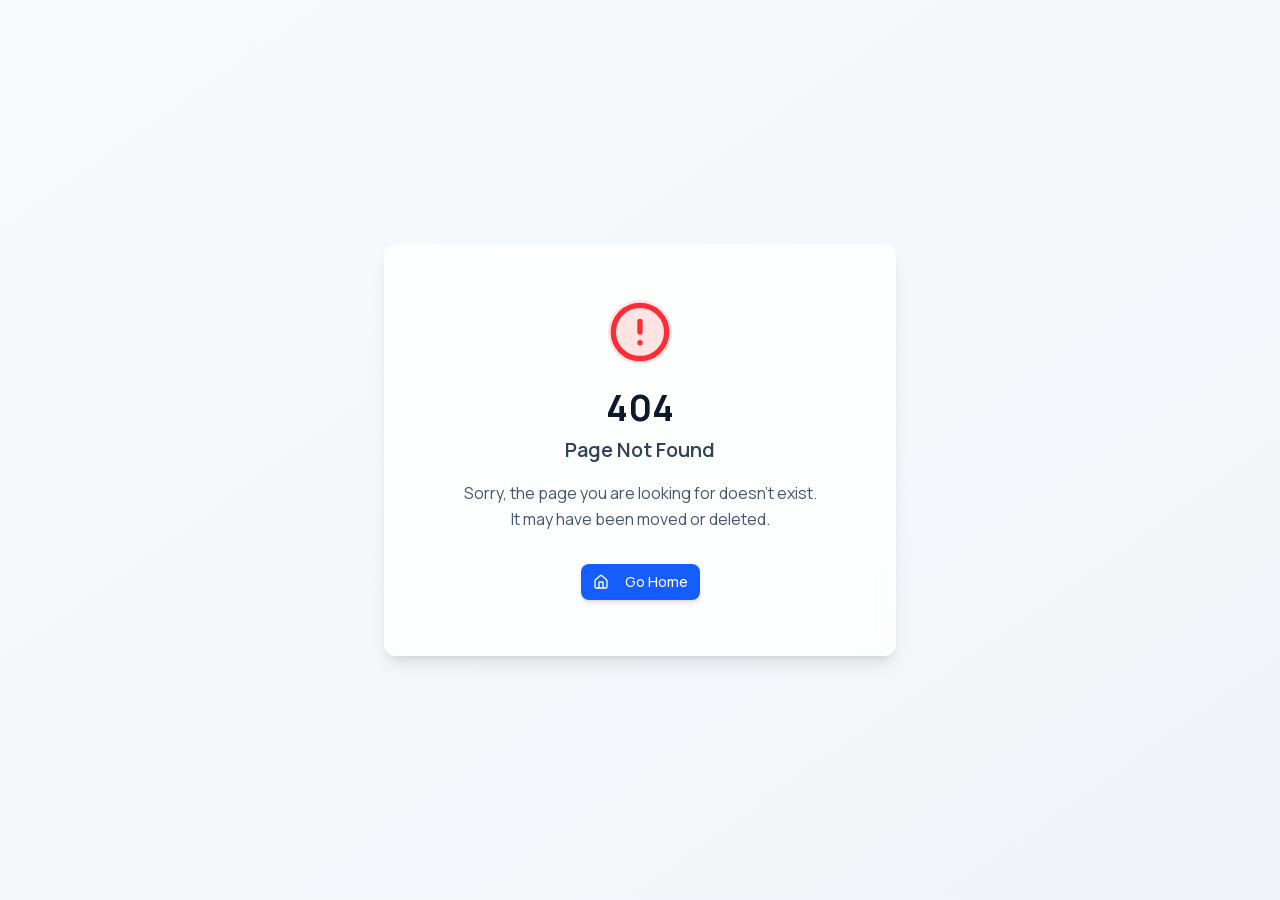
<file: index.html>
<!doctype html>
<html lang="en">
  <head>
    <meta charset="UTF-8" />
    <meta name="viewport" content="width=device-width, initial-scale=1.0, maximum-scale=1" />
    <meta name="theme-color" content="#090d10" />
    <meta name="description" content="Aerotech FMS Nepal — aircraft leasing in and out, MRO liaison with bank guarantee support, global tender bidding, complete flight solutions, charter flights, and fleet GSE supply since 2010. Based in Kathmandu." />
    <title>Aerotech FMS Nepal — Aircraft Leasing, MRO Liaison &amp; Flight Solutions</title>
    <script type="module" crossorigin src="/assets/index-o0A5cwNV.js"></script>
    <link rel="stylesheet" crossorigin href="/assets/index-D22hT3MC.css">
  </head>
  <body>
    <div id="root"></div>
  </body>
</html>
</file>
<file: assets/index-D22hT3MC.css>
@layer properties{@supports (((-webkit-hyphens:none)) and (not (margin-trim:inline))) or ((-moz-orient:inline) and (not (color:rgb(from red r g b)))){*,:before,:after,::backdrop{--tw-translate-x:0;--tw-translate-y:0;--tw-translate-z:0;--tw-rotate-x:initial;--tw-rotate-y:initial;--tw-rotate-z:initial;--tw-skew-x:initial;--tw-skew-y:initial;--tw-space-y-reverse:0;--tw-divide-x-reverse:0;--tw-border-style:solid;--tw-divide-y-reverse:0;--tw-gradient-position:initial;--tw-gradient-from:#0000;--tw-gradient-via:#0000;--tw-gradient-to:#0000;--tw-gradient-stops:initial;--tw-gradient-via-stops:initial;--tw-gradient-from-position:0%;--tw-gradient-via-position:50%;--tw-gradient-to-position:100%;--tw-leading:initial;--tw-font-weight:initial;--tw-tracking:initial;--tw-ordinal:initial;--tw-slashed-zero:initial;--tw-numeric-figure:initial;--tw-numeric-spacing:initial;--tw-numeric-fraction:initial;--tw-shadow:0 0 #0000;--tw-shadow-color:initial;--tw-shadow-alpha:100%;--tw-inset-shadow:0 0 #0000;--tw-inset-shadow-color:initial;--tw-inset-shadow-alpha:100%;--tw-ring-color:initial;--tw-ring-shadow:0 0 #0000;--tw-inset-ring-color:initial;--tw-inset-ring-shadow:0 0 #0000;--tw-ring-inset:initial;--tw-ring-offset-width:0px;--tw-ring-offset-color:#fff;--tw-ring-offset-shadow:0 0 #0000;--tw-outline-style:solid;--tw-blur:initial;--tw-brightness:initial;--tw-contrast:initial;--tw-grayscale:initial;--tw-hue-rotate:initial;--tw-invert:initial;--tw-opacity:initial;--tw-saturate:initial;--tw-sepia:initial;--tw-drop-shadow:initial;--tw-drop-shadow-color:initial;--tw-drop-shadow-alpha:100%;--tw-drop-shadow-size:initial;--tw-backdrop-blur:initial;--tw-backdrop-brightness:initial;--tw-backdrop-contrast:initial;--tw-backdrop-grayscale:initial;--tw-backdrop-hue-rotate:initial;--tw-backdrop-invert:initial;--tw-backdrop-opacity:initial;--tw-backdrop-saturate:initial;--tw-backdrop-sepia:initial;--tw-duration:initial;--tw-ease:initial;--tw-content:"";--tw-scale-x:1;--tw-scale-y:1;--tw-scale-z:1;--tw-animation-delay:0s;--tw-animation-direction:normal;--tw-animation-duration:initial;--tw-animation-fill-mode:none;--tw-animation-iteration-count:1;--tw-enter-blur:0;--tw-enter-opacity:1;--tw-enter-rotate:0;--tw-enter-scale:1;--tw-enter-translate-x:0;--tw-enter-translate-y:0;--tw-exit-blur:0;--tw-exit-opacity:1;--tw-exit-rotate:0;--tw-exit-scale:1;--tw-exit-translate-x:0;--tw-exit-translate-y:0}}}@font-face{font-family:DM Mono;font-style:normal;font-weight:400;font-display:swap;src:url(../fonts/dm-mono-400-latin-ext-b746c4.woff2)format("woff2");unicode-range:U+100-2BA,U+2BD-2C5,U+2C7-2CC,U+2CE-2D7,U+2DD-2FF,U+304,U+308,U+329,U+1D00-1DBF,U+1E00-1E9F,U+1EF2-1EFF,U+2020,U+20A0-20AB,U+20AD-20C0,U+2113,U+2C60-2C7F,U+A720-A7FF}@font-face{font-family:DM Mono;font-style:normal;font-weight:400;font-display:swap;src:url(../fonts/dm-mono-400-latin-61f462.woff2)format("woff2");unicode-range:U+??,U+131,U+152-153,U+2BB-2BC,U+2C6,U+2DA,U+2DC,U+304,U+308,U+329,U+2000-206F,U+20AC,U+2122,U+2191,U+2193,U+2212,U+2215,U+FEFF,U+FFFD}@font-face{font-family:DM Mono;font-style:normal;font-weight:500;font-display:swap;src:url(../fonts/dm-mono-500-latin-ext-d8a9cc.woff2)format("woff2");unicode-range:U+100-2BA,U+2BD-2C5,U+2C7-2CC,U+2CE-2D7,U+2DD-2FF,U+304,U+308,U+329,U+1D00-1DBF,U+1E00-1E9F,U+1EF2-1EFF,U+2020,U+20A0-20AB,U+20AD-20C0,U+2113,U+2C60-2C7F,U+A720-A7FF}@font-face{font-family:DM Mono;font-style:normal;font-weight:500;font-display:swap;src:url(../fonts/dm-mono-500-latin-fa92f8.woff2)format("woff2");unicode-range:U+??,U+131,U+152-153,U+2BB-2BC,U+2C6,U+2DA,U+2DC,U+304,U+308,U+329,U+2000-206F,U+20AC,U+2122,U+2191,U+2193,U+2212,U+2215,U+FEFF,U+FFFD}@font-face{font-family:Fraunces;font-style:normal;font-weight:500;font-display:swap;src:url(../fonts/fraunces-500-latin-ext-ed6f8e.woff2)format("woff2");unicode-range:U+100-2BA,U+2BD-2C5,U+2C7-2CC,U+2CE-2D7,U+2DD-2FF,U+304,U+308,U+329,U+1D00-1DBF,U+1E00-1E9F,U+1EF2-1EFF,U+2020,U+20A0-20AB,U+20AD-20C0,U+2113,U+2C60-2C7F,U+A720-A7FF}@font-face{font-family:Fraunces;font-style:normal;font-weight:500;font-display:swap;src:url(../fonts/fraunces-500-latin-9e5095.woff2)format("woff2");unicode-range:U+??,U+131,U+152-153,U+2BB-2BC,U+2C6,U+2DA,U+2DC,U+304,U+308,U+329,U+2000-206F,U+20AC,U+2122,U+2191,U+2193,U+2212,U+2215,U+FEFF,U+FFFD}@font-face{font-family:Fraunces;font-style:normal;font-weight:600;font-display:swap;src:url(../fonts/fraunces-500-latin-ext-ed6f8e.woff2)format("woff2");unicode-range:U+100-2BA,U+2BD-2C5,U+2C7-2CC,U+2CE-2D7,U+2DD-2FF,U+304,U+308,U+329,U+1D00-1DBF,U+1E00-1E9F,U+1EF2-1EFF,U+2020,U+20A0-20AB,U+20AD-20C0,U+2113,U+2C60-2C7F,U+A720-A7FF}@font-face{font-family:Fraunces;font-style:normal;font-weight:600;font-display:swap;src:url(../fonts/fraunces-500-latin-9e5095.woff2)format("woff2");unicode-range:U+??,U+131,U+152-153,U+2BB-2BC,U+2C6,U+2DA,U+2DC,U+304,U+308,U+329,U+2000-206F,U+20AC,U+2122,U+2191,U+2193,U+2212,U+2215,U+FEFF,U+FFFD}@font-face{font-family:Fraunces;font-style:normal;font-weight:700;font-display:swap;src:url(../fonts/fraunces-500-latin-ext-ed6f8e.woff2)format("woff2");unicode-range:U+100-2BA,U+2BD-2C5,U+2C7-2CC,U+2CE-2D7,U+2DD-2FF,U+304,U+308,U+329,U+1D00-1DBF,U+1E00-1E9F,U+1EF2-1EFF,U+2020,U+20A0-20AB,U+20AD-20C0,U+2113,U+2C60-2C7F,U+A720-A7FF}@font-face{font-family:Fraunces;font-style:normal;font-weight:700;font-display:swap;src:url(../fonts/fraunces-500-latin-9e5095.woff2)format("woff2");unicode-range:U+??,U+131,U+152-153,U+2BB-2BC,U+2C6,U+2DA,U+2DC,U+304,U+308,U+329,U+2000-206F,U+20AC,U+2122,U+2191,U+2193,U+2212,U+2215,U+FEFF,U+FFFD}@font-face{font-family:Manrope;font-style:normal;font-weight:400;font-display:swap;src:url(../fonts/manrope-400-latin-ext-c30f5e.woff2)format("woff2");unicode-range:U+100-2BA,U+2BD-2C5,U+2C7-2CC,U+2CE-2D7,U+2DD-2FF,U+304,U+308,U+329,U+1D00-1DBF,U+1E00-1E9F,U+1EF2-1EFF,U+2020,U+20A0-20AB,U+20AD-20C0,U+2113,U+2C60-2C7F,U+A720-A7FF}@font-face{font-family:Manrope;font-style:normal;font-weight:400;font-display:swap;src:url(../fonts/manrope-400-latin-a96caf.woff2)format("woff2");unicode-range:U+??,U+131,U+152-153,U+2BB-2BC,U+2C6,U+2DA,U+2DC,U+304,U+308,U+329,U+2000-206F,U+20AC,U+2122,U+2191,U+2193,U+2212,U+2215,U+FEFF,U+FFFD}@font-face{font-family:Manrope;font-style:normal;font-weight:500;font-display:swap;src:url(../fonts/manrope-400-latin-ext-c30f5e.woff2)format("woff2");unicode-range:U+100-2BA,U+2BD-2C5,U+2C7-2CC,U+2CE-2D7,U+2DD-2FF,U+304,U+308,U+329,U+1D00-1DBF,U+1E00-1E9F,U+1EF2-1EFF,U+2020,U+20A0-20AB,U+20AD-20C0,U+2113,U+2C60-2C7F,U+A720-A7FF}@font-face{font-family:Manrope;font-style:normal;font-weight:500;font-display:swap;src:url(../fonts/manrope-400-latin-a96caf.woff2)format("woff2");unicode-range:U+??,U+131,U+152-153,U+2BB-2BC,U+2C6,U+2DA,U+2DC,U+304,U+308,U+329,U+2000-206F,U+20AC,U+2122,U+2191,U+2193,U+2212,U+2215,U+FEFF,U+FFFD}@font-face{font-family:Manrope;font-style:normal;font-weight:600;font-display:swap;src:url(../fonts/manrope-400-latin-ext-c30f5e.woff2)format("woff2");unicode-range:U+100-2BA,U+2BD-2C5,U+2C7-2CC,U+2CE-2D7,U+2DD-2FF,U+304,U+308,U+329,U+1D00-1DBF,U+1E00-1E9F,U+1EF2-1EFF,U+2020,U+20A0-20AB,U+20AD-20C0,U+2113,U+2C60-2C7F,U+A720-A7FF}@font-face{font-family:Manrope;font-style:normal;font-weight:600;font-display:swap;src:url(../fonts/manrope-400-latin-a96caf.woff2)format("woff2");unicode-range:U+??,U+131,U+152-153,U+2BB-2BC,U+2C6,U+2DA,U+2DC,U+304,U+308,U+329,U+2000-206F,U+20AC,U+2122,U+2191,U+2193,U+2212,U+2215,U+FEFF,U+FFFD}@font-face{font-family:Manrope;font-style:normal;font-weight:700;font-display:swap;src:url(../fonts/manrope-400-latin-ext-c30f5e.woff2)format("woff2");unicode-range:U+100-2BA,U+2BD-2C5,U+2C7-2CC,U+2CE-2D7,U+2DD-2FF,U+304,U+308,U+329,U+1D00-1DBF,U+1E00-1E9F,U+1EF2-1EFF,U+2020,U+20A0-20AB,U+20AD-20C0,U+2113,U+2C60-2C7F,U+A720-A7FF}@font-face{font-family:Manrope;font-style:normal;font-weight:700;font-display:swap;src:url(../fonts/manrope-400-latin-a96caf.woff2)format("woff2");unicode-range:U+??,U+131,U+152-153,U+2BB-2BC,U+2C6,U+2DA,U+2DC,U+304,U+308,U+329,U+2000-206F,U+20AC,U+2122,U+2191,U+2193,U+2212,U+2215,U+FEFF,U+FFFD}@layer theme{:root,:host{--font-sans:ui-sans-serif,system-ui,sans-serif,"Apple Color Emoji","Segoe UI Emoji","Segoe UI Symbol","Noto Color Emoji";--font-mono:ui-monospace,SFMono-Regular,Menlo,Monaco,Consolas,"Liberation Mono","Courier New",monospace;--color-red-100:oklch(93.6% .032 17.717);--color-red-500:oklch(63.7% .237 25.331);--color-blue-600:oklch(54.6% .245 262.881);--color-blue-700:oklch(48.8% .243 264.376);--color-slate-50:oklch(98.4% .003 247.858);--color-slate-100:oklch(96.8% .007 247.896);--color-slate-600:oklch(44.6% .043 257.281);--color-slate-700:oklch(37.2% .044 257.287);--color-slate-900:oklch(20.8% .042 265.755);--color-black:#000;--color-white:#fff;--spacing:.25rem;--container-sm:24rem;--container-lg:32rem;--container-2xl:42rem;--container-3xl:48rem;--text-xs:.75rem;--text-xs--line-height:calc(1/.75);--text-sm:.875rem;--text-sm--line-height:calc(1.25/.875);--text-base:1rem;--text-base--line-height: 1.5 ;--text-lg:1.125rem;--text-lg--line-height:calc(1.75/1.125);--text-xl:1.25rem;--text-xl--line-height:calc(1.75/1.25);--text-2xl:1.5rem;--text-2xl--line-height:calc(2/1.5);--text-3xl:1.875rem;--text-3xl--line-height: 1.2 ;--text-4xl:2.25rem;--text-4xl--line-height:calc(2.5/2.25);--text-5xl:3rem;--text-5xl--line-height:1;--text-6xl:3.75rem;--text-6xl--line-height:1;--text-7xl:4.5rem;--text-7xl--line-height:1;--font-weight-normal:400;--font-weight-medium:500;--font-weight-semibold:600;--font-weight-bold:700;--tracking-tight:-.025em;--tracking-widest:.1em;--leading-tight:1.25;--leading-snug:1.375;--leading-normal:1.5;--leading-relaxed:1.625;--radius-xs:.125rem;--ease-out:cubic-bezier(0,0,.2,1);--ease-in-out:cubic-bezier(.4,0,.2,1);--animate-spin:spin 1s linear infinite;--animate-pulse:pulse 2s cubic-bezier(.4,0,.6,1)infinite;--blur-sm:8px;--blur-md:12px;--blur-xl:24px;--blur-3xl:64px;--aspect-video:16/9;--default-transition-duration:.15s;--default-transition-timing-function:cubic-bezier(.4,0,.2,1);--default-font-family:var(--font-sans);--default-mono-font-family:var(--font-mono);--color-border:var(--border)}}@layer base{*,:after,:before,::backdrop{box-sizing:border-box;border:0 solid;margin:0;padding:0}::file-selector-button{box-sizing:border-box;border:0 solid;margin:0;padding:0}html,:host{-webkit-text-size-adjust:100%;tab-size:4;line-height:1.5;font-family:var(--default-font-family,ui-sans-serif,system-ui,sans-serif,"Apple Color Emoji","Segoe UI Emoji","Segoe UI Symbol","Noto Color Emoji");font-feature-settings:var(--default-font-feature-settings,normal);font-variation-settings:var(--default-font-variation-settings,normal);-webkit-tap-highlight-color:transparent}hr{height:0;color:inherit;border-top-width:1px}abbr:where([title]){-webkit-text-decoration:underline dotted;text-decoration:underline dotted}h1,h2,h3,h4,h5,h6{font-size:inherit;font-weight:inherit}a{color:inherit;-webkit-text-decoration:inherit;text-decoration:inherit}b,strong{font-weight:bolder}code,kbd,samp,pre{font-family:var(--default-mono-font-family,ui-monospace,SFMono-Regular,Menlo,Monaco,Consolas,"Liberation Mono","Courier New",monospace);font-feature-settings:var(--default-mono-font-feature-settings,normal);font-variation-settings:var(--default-mono-font-variation-settings,normal);font-size:1em}small{font-size:80%}sub,sup{vertical-align:baseline;font-size:75%;line-height:0;position:relative}sub{bottom:-.25em}sup{top:-.5em}table{text-indent:0;border-color:inherit;border-collapse:collapse}:-moz-focusring{outline:auto}progress{vertical-align:baseline}summary{display:list-item}ol,ul,menu{list-style:none}img,svg,video,canvas,audio,iframe,embed,object{vertical-align:middle;display:block}img,video{max-width:100%;height:auto}button,input,select,optgroup,textarea{font:inherit;font-feature-settings:inherit;font-variation-settings:inherit;letter-spacing:inherit;color:inherit;opacity:1;background-color:#0000;border-radius:0}::file-selector-button{font:inherit;font-feature-settings:inherit;font-variation-settings:inherit;letter-spacing:inherit;color:inherit;opacity:1;background-color:#0000;border-radius:0}:where(select:is([multiple],[size])) optgroup{font-weight:bolder}:where(select:is([multiple],[size])) optgroup option{padding-inline-start:20px}::file-selector-button{margin-inline-end:4px}::placeholder{opacity:1}@supports (not ((-webkit-appearance:-apple-pay-button))) or (contain-intrinsic-size:1px){::placeholder{color:currentColor}@supports (color:color-mix(in lab,red,red)){::placeholder{color:color-mix(in oklab,currentcolor 50%,transparent)}}}textarea{resize:vertical}::-webkit-search-decoration{-webkit-appearance:none}::-webkit-date-and-time-value{min-height:1lh;text-align:inherit}::-webkit-datetime-edit{display:inline-flex}::-webkit-datetime-edit-fields-wrapper{padding:0}::-webkit-datetime-edit{padding-block:0}::-webkit-datetime-edit-year-field{padding-block:0}::-webkit-datetime-edit-month-field{padding-block:0}::-webkit-datetime-edit-day-field{padding-block:0}::-webkit-datetime-edit-hour-field{padding-block:0}::-webkit-datetime-edit-minute-field{padding-block:0}::-webkit-datetime-edit-second-field{padding-block:0}::-webkit-datetime-edit-millisecond-field{padding-block:0}::-webkit-datetime-edit-meridiem-field{padding-block:0}::-webkit-calendar-picker-indicator{line-height:1}:-moz-ui-invalid{box-shadow:none}button,input:where([type=button],[type=reset],[type=submit]){appearance:button}::file-selector-button{appearance:button}::-webkit-inner-spin-button{height:auto}::-webkit-outer-spin-button{height:auto}[hidden]:where(:not([hidden=until-found])){display:none!important}}@layer components{.container{width:100%;max-width:1320px;margin-left:auto;margin-right:auto;padding-left:1.5rem;padding-right:1.5rem}.mono{font-family:DM Mono,monospace}.eyebrow{letter-spacing:.16em;text-transform:uppercase;font-family:DM Mono,monospace;font-size:.68rem;line-height:1.25}.hairline{border-color:#b9c8d62e}.grid-paper{background-image:linear-gradient(#688bb014 1px,#0000 1px),linear-gradient(90deg,#688bb014 1px,#0000 1px);background-size:64px 64px}.network-map{background-color:#17406f}.display{letter-spacing:-.065em;font-family:Manrope,sans-serif;font-weight:600}.outline-text{-webkit-text-stroke:1px #f3f5f3cc;color:#0000}.noise:after{content:"";pointer-events:none;opacity:.1;mix-blend-mode:soft-light;background-image:url("data:image/svg+xml,%3Csvg viewBox='0 0 180 180' xmlns='http://www.w3.org/2000/svg'%3E%3Cfilter id='n'%3E%3CfeTurbulence type='fractalNoise' baseFrequency='.9' numOctaves='4' stitchTiles='stitch'/%3E%3C/filter%3E%3Crect width='100%25' height='100%25' filter='url(%23n)' opacity='.55'/%3E%3C/svg%3E");position:absolute;inset:0}.reveal{animation:.8s cubic-bezier(.23,1,.32,1) both reveal}.delay-1{animation-delay:.12s}.delay-2{animation-delay:.22s}.delay-3{animation-delay:.32s}.delay-4{animation-delay:.42s}}@layer utilities{.\@container\/card-header{container:card-header/inline-size}.\@container\/field-group{container:field-group/inline-size}.pointer-events-none{pointer-events:none}.invisible{visibility:hidden}.visible{visibility:visible}.sr-only{clip-path:inset(50%);white-space:nowrap;border-width:0;width:1px;height:1px;margin:-1px;padding:0;position:absolute;overflow:hidden}.absolute{position:absolute}.fixed{position:fixed}.relative{position:relative}.static{position:static}.inset-0{inset:calc(var(--spacing)*0)}.inset-x-0{inset-inline:calc(var(--spacing)*0)}.inset-y-0{inset-block:calc(var(--spacing)*0)}.-top-4{top:calc(var(--spacing)*-4)}.-top-12{top:calc(var(--spacing)*-12)}.-top-20{top:calc(var(--spacing)*-20)}.top-0{top:calc(var(--spacing)*0)}.top-1\.5{top:calc(var(--spacing)*1.5)}.top-1\/2{top:50%}.top-3\.5{top:calc(var(--spacing)*3.5)}.top-4{top:calc(var(--spacing)*4)}.top-12{top:calc(var(--spacing)*12)}.top-\[-8\%\]{top:-8%}.top-\[1px\]{top:1px}.top-\[2\%\]{top:2%}.top-\[50\%\]{top:50%}.top-\[60\%\]{top:60%}.top-\[72px\]{top:72px}.top-full{top:100%}.-right-4{right:calc(var(--spacing)*-4)}.-right-5{right:calc(var(--spacing)*-5)}.-right-12{right:calc(var(--spacing)*-12)}.-right-20{right:calc(var(--spacing)*-20)}.right-0{right:calc(var(--spacing)*0)}.right-1{right:calc(var(--spacing)*1)}.right-2{right:calc(var(--spacing)*2)}.right-3{right:calc(var(--spacing)*3)}.right-4{right:calc(var(--spacing)*4)}.right-\[-5\%\]{right:-5%}.right-\[-12\%\]{right:-12%}.-bottom-5{bottom:calc(var(--spacing)*-5)}.-bottom-12{bottom:calc(var(--spacing)*-12)}.bottom-0{bottom:calc(var(--spacing)*0)}.bottom-4{bottom:calc(var(--spacing)*4)}.bottom-5{bottom:calc(var(--spacing)*5)}.bottom-14{bottom:calc(var(--spacing)*14)}.bottom-24{bottom:calc(var(--spacing)*24)}.-left-12{left:calc(var(--spacing)*-12)}.-left-24{left:calc(var(--spacing)*-24)}.left-0{left:calc(var(--spacing)*0)}.left-1\/2{left:50%}.left-2{left:calc(var(--spacing)*2)}.left-4{left:calc(var(--spacing)*4)}.left-5{left:calc(var(--spacing)*5)}.left-\[50\%\]{left:50%}.isolate{isolation:isolate}.z-10{z-index:10}.z-20{z-index:20}.z-50{z-index:50}.z-\[1\]{z-index:1}.z-\[70\]{z-index:70}.order-1{order:1}.order-2{order:2}.order-first{order:-9999}.order-last{order:9999}.col-start-2{grid-column-start:2}.row-span-2{grid-row:span 2/span 2}.row-start-1{grid-row-start:1}.container{width:100%}@media (min-width:40rem){.container{max-width:40rem}}@media (min-width:48rem){.container{max-width:48rem}}@media (min-width:64rem){.container{max-width:64rem}}@media (min-width:80rem){.container{max-width:80rem}}@media (min-width:96rem){.container{max-width:96rem}}.\!m-0{margin:calc(var(--spacing)*0)!important}.-mx-1{margin-inline:calc(var(--spacing)*-1)}.mx-2{margin-inline:calc(var(--spacing)*2)}.mx-3\.5{margin-inline:calc(var(--spacing)*3.5)}.mx-4{margin-inline:calc(var(--spacing)*4)}.mx-auto{margin-inline:auto}.-my-2{margin-block:calc(var(--spacing)*-2)}.my-0{margin-block:calc(var(--spacing)*0)}.my-0\.5{margin-block:calc(var(--spacing)*.5)}.my-1{margin-block:calc(var(--spacing)*1)}.-mt-4{margin-top:calc(var(--spacing)*-4)}.-mt-8{margin-top:calc(var(--spacing)*-8)}.mt-0\.5{margin-top:calc(var(--spacing)*.5)}.mt-1{margin-top:calc(var(--spacing)*1)}.mt-1\.5{margin-top:calc(var(--spacing)*1.5)}.mt-2{margin-top:calc(var(--spacing)*2)}.mt-3{margin-top:calc(var(--spacing)*3)}.mt-4{margin-top:calc(var(--spacing)*4)}.mt-5{margin-top:calc(var(--spacing)*5)}.mt-6{margin-top:calc(var(--spacing)*6)}.mt-7{margin-top:calc(var(--spacing)*7)}.mt-8{margin-top:calc(var(--spacing)*8)}.mt-9{margin-top:calc(var(--spacing)*9)}.mt-10{margin-top:calc(var(--spacing)*10)}.mt-12{margin-top:calc(var(--spacing)*12)}.mt-16{margin-top:calc(var(--spacing)*16)}.mt-\[7px\]{margin-top:7px}.mt-auto{margin-top:auto}.mr-2{margin-right:calc(var(--spacing)*2)}.mb-2{margin-bottom:calc(var(--spacing)*2)}.mb-3{margin-bottom:calc(var(--spacing)*3)}.mb-4{margin-bottom:calc(var(--spacing)*4)}.mb-5{margin-bottom:calc(var(--spacing)*5)}.mb-6{margin-bottom:calc(var(--spacing)*6)}.mb-8{margin-bottom:calc(var(--spacing)*8)}.mb-12{margin-bottom:calc(var(--spacing)*12)}.mb-14{margin-bottom:calc(var(--spacing)*14)}.mb-16{margin-bottom:calc(var(--spacing)*16)}.-ml-4{margin-left:calc(var(--spacing)*-4)}.ml-1{margin-left:calc(var(--spacing)*1)}.ml-4{margin-left:calc(var(--spacing)*4)}.ml-auto{margin-left:auto}.line-clamp-1{-webkit-line-clamp:1;-webkit-box-orient:vertical;display:-webkit-box;overflow:hidden}.line-clamp-2{-webkit-line-clamp:2;-webkit-box-orient:vertical;display:-webkit-box;overflow:hidden}.block{display:block}.flex{display:flex}.grid{display:grid}.hidden{display:none}.inline-flex{display:inline-flex}.table{display:table}.table-caption{display:table-caption}.table-cell{display:table-cell}.table-row{display:table-row}.field-sizing-content{field-sizing:content}.aspect-\[4\/5\]{aspect-ratio:4/5}.aspect-square{aspect-ratio:1}.aspect-video{aspect-ratio:var(--aspect-video)}.size-\(--cell-size\){width:var(--cell-size);height:var(--cell-size)}.size-2{width:calc(var(--spacing)*2);height:calc(var(--spacing)*2)}.size-2\.5{width:calc(var(--spacing)*2.5);height:calc(var(--spacing)*2.5)}.size-3{width:calc(var(--spacing)*3);height:calc(var(--spacing)*3)}.size-3\.5{width:calc(var(--spacing)*3.5);height:calc(var(--spacing)*3.5)}.size-4{width:calc(var(--spacing)*4);height:calc(var(--spacing)*4)}.size-6{width:calc(var(--spacing)*6);height:calc(var(--spacing)*6)}.size-7{width:calc(var(--spacing)*7);height:calc(var(--spacing)*7)}.size-8{width:calc(var(--spacing)*8);height:calc(var(--spacing)*8)}.size-9{width:calc(var(--spacing)*9);height:calc(var(--spacing)*9)}.size-10{width:calc(var(--spacing)*10);height:calc(var(--spacing)*10)}.size-auto{width:auto;height:auto}.size-full{width:100%;height:100%}.h-\(--cell-size\){height:var(--cell-size)}.h-1\.5{height:calc(var(--spacing)*1.5)}.h-2{height:calc(var(--spacing)*2)}.h-2\.5{height:calc(var(--spacing)*2.5)}.h-3{height:calc(var(--spacing)*3)}.h-3\.5{height:calc(var(--spacing)*3.5)}.h-4{height:calc(var(--spacing)*4)}.h-5{height:calc(var(--spacing)*5)}.h-6{height:calc(var(--spacing)*6)}.h-7{height:calc(var(--spacing)*7)}.h-8{height:calc(var(--spacing)*8)}.h-9{height:calc(var(--spacing)*9)}.h-10{height:calc(var(--spacing)*10)}.h-12{height:calc(var(--spacing)*12)}.h-14{height:calc(var(--spacing)*14)}.h-16{height:calc(var(--spacing)*16)}.h-36{height:calc(var(--spacing)*36)}.h-40{height:calc(var(--spacing)*40)}.h-48{height:calc(var(--spacing)*48)}.h-72{height:calc(var(--spacing)*72)}.h-80{height:calc(var(--spacing)*80)}.h-\[1\.15rem\]{height:1.15rem}.h-\[18px\]{height:18px}.h-\[72px\]{height:72px}.h-\[380px\]{height:380px}.h-\[520px\]{height:520px}.h-\[calc\(100\%-1px\)\]{height:calc(100% - 1px)}.h-\[var\(--radix-navigation-menu-viewport-height\)\]{height:var(--radix-navigation-menu-viewport-height)}.h-\[var\(--radix-select-trigger-height\)\]{height:var(--radix-select-trigger-height)}.h-auto{height:auto}.h-full{height:100%}.h-px{height:1px}.h-svh{height:100svh}.max-h-\(--radix-context-menu-content-available-height\){max-height:var(--radix-context-menu-content-available-height)}.max-h-\(--radix-dropdown-menu-content-available-height\){max-height:var(--radix-dropdown-menu-content-available-height)}.max-h-\(--radix-select-content-available-height\){max-height:var(--radix-select-content-available-height)}.max-h-\[90vh\]{max-height:90vh}.max-h-\[300px\]{max-height:300px}.min-h-0{min-height:calc(var(--spacing)*0)}.min-h-4{min-height:calc(var(--spacing)*4)}.min-h-16{min-height:calc(var(--spacing)*16)}.min-h-\[180px\]{min-height:180px}.min-h-\[350px\]{min-height:350px}.min-h-\[430px\]{min-height:430px}.min-h-\[688px\]{min-height:688px}.min-h-\[760px\]{min-height:760px}.min-h-screen{min-height:100vh}.min-h-svh{min-height:100svh}.w-\(--cell-size\){width:var(--cell-size)}.w-\(--sidebar-width\){width:var(--sidebar-width)}.w-0{width:calc(var(--spacing)*0)}.w-1{width:calc(var(--spacing)*1)}.w-1\.5{width:calc(var(--spacing)*1.5)}.w-2{width:calc(var(--spacing)*2)}.w-2\.5{width:calc(var(--spacing)*2.5)}.w-3{width:calc(var(--spacing)*3)}.w-3\.5{width:calc(var(--spacing)*3.5)}.w-3\/4{width:75%}.w-4{width:calc(var(--spacing)*4)}.w-5{width:calc(var(--spacing)*5)}.w-6{width:calc(var(--spacing)*6)}.w-8{width:calc(var(--spacing)*8)}.w-9{width:calc(var(--spacing)*9)}.w-10{width:calc(var(--spacing)*10)}.w-12{width:calc(var(--spacing)*12)}.w-14{width:calc(var(--spacing)*14)}.w-16{width:calc(var(--spacing)*16)}.w-40{width:calc(var(--spacing)*40)}.w-44{width:calc(var(--spacing)*44)}.w-48{width:calc(var(--spacing)*48)}.w-64{width:calc(var(--spacing)*64)}.w-72{width:calc(var(--spacing)*72)}.w-80{width:calc(var(--spacing)*80)}.w-\[18px\]{width:18px}.w-\[100px\]{width:100px}.w-\[380px\]{width:380px}.w-\[520px\]{width:520px}.w-auto{width:auto}.w-fit{width:fit-content}.w-full{width:100%}.w-max{width:max-content}.w-px{width:1px}.max-w-\(--skeleton-width\){max-width:var(--skeleton-width)}.max-w-2xl{max-width:var(--container-2xl)}.max-w-3xl{max-width:var(--container-3xl)}.max-w-\[120px\]{max-width:120px}.max-w-\[280px\]{max-width:280px}.max-w-\[300px\]{max-width:300px}.max-w-\[320px\]{max-width:320px}.max-w-\[340px\]{max-width:340px}.max-w-\[360px\]{max-width:360px}.max-w-\[430px\]{max-width:430px}.max-w-\[500px\]{max-width:500px}.max-w-\[560px\]{max-width:560px}.max-w-\[580px\]{max-width:580px}.max-w-\[600px\]{max-width:600px}.max-w-\[620px\]{max-width:620px}.max-w-\[650px\]{max-width:650px}.max-w-\[680px\]{max-width:680px}.max-w-\[700px\]{max-width:700px}.max-w-\[760px\]{max-width:760px}.max-w-\[900px\]{max-width:900px}.max-w-\[940px\]{max-width:940px}.max-w-\[calc\(100\%-2rem\)\]{max-width:calc(100% - 2rem)}.max-w-lg{max-width:var(--container-lg)}.max-w-max{max-width:max-content}.max-w-sm{max-width:var(--container-sm)}.min-w-\(--cell-size\){min-width:var(--cell-size)}.min-w-0{min-width:calc(var(--spacing)*0)}.min-w-5{min-width:calc(var(--spacing)*5)}.min-w-8{min-width:calc(var(--spacing)*8)}.min-w-9{min-width:calc(var(--spacing)*9)}.min-w-10{min-width:calc(var(--spacing)*10)}.min-w-\[8rem\]{min-width:8rem}.min-w-\[12rem\]{min-width:12rem}.min-w-\[var\(--radix-select-trigger-width\)\]{min-width:var(--radix-select-trigger-width)}.min-w-max{min-width:max-content}.flex-1{flex:1}.flex-shrink-0,.shrink-0{flex-shrink:0}.grow{flex-grow:1}.grow-0{flex-grow:0}.basis-full{flex-basis:100%}.caption-bottom{caption-side:bottom}.border-collapse{border-collapse:collapse}.origin-\(--radix-context-menu-content-transform-origin\){transform-origin:var(--radix-context-menu-content-transform-origin)}.origin-\(--radix-dropdown-menu-content-transform-origin\){transform-origin:var(--radix-dropdown-menu-content-transform-origin)}.origin-\(--radix-hover-card-content-transform-origin\){transform-origin:var(--radix-hover-card-content-transform-origin)}.origin-\(--radix-menubar-content-transform-origin\){transform-origin:var(--radix-menubar-content-transform-origin)}.origin-\(--radix-popover-content-transform-origin\){transform-origin:var(--radix-popover-content-transform-origin)}.origin-\(--radix-select-content-transform-origin\){transform-origin:var(--radix-select-content-transform-origin)}.origin-\(--radix-tooltip-content-transform-origin\){transform-origin:var(--radix-tooltip-content-transform-origin)}.-translate-x-1\/2{--tw-translate-x: -50% ;translate:var(--tw-translate-x)var(--tw-translate-y)}.-translate-x-px{--tw-translate-x:-1px;translate:var(--tw-translate-x)var(--tw-translate-y)}.translate-x-1{--tw-translate-x:calc(var(--spacing)*1);translate:var(--tw-translate-x)var(--tw-translate-y)}.translate-x-\[-50\%\]{--tw-translate-x:-50%;translate:var(--tw-translate-x)var(--tw-translate-y)}.translate-x-px{--tw-translate-x:1px;translate:var(--tw-translate-x)var(--tw-translate-y)}.-translate-y-1\/2{--tw-translate-y: -50% ;translate:var(--tw-translate-x)var(--tw-translate-y)}.translate-y-0\.5{--tw-translate-y:calc(var(--spacing)*.5);translate:var(--tw-translate-x)var(--tw-translate-y)}.translate-y-\[-50\%\]{--tw-translate-y:-50%;translate:var(--tw-translate-x)var(--tw-translate-y)}.translate-y-\[calc\(-50\%_-_2px\)\]{--tw-translate-y: calc(-50% - 2px) ;translate:var(--tw-translate-x)var(--tw-translate-y)}.-rotate-90{rotate:-90deg}.rotate-45{rotate:45deg}.rotate-90{rotate:90deg}.transform{transform:var(--tw-rotate-x,)var(--tw-rotate-y,)var(--tw-rotate-z,)var(--tw-skew-x,)var(--tw-skew-y,)}.animate-\[drift_10s_ease-in-out_infinite\]{animation:10s ease-in-out infinite drift}.animate-\[pulse_2s_ease-in-out_infinite\]{animation:2s ease-in-out infinite pulse}.animate-caret-blink{animation:1.25s ease-out infinite caret-blink}.animate-in{animation:enter var(--tw-animation-duration,var(--tw-duration,.15s))var(--tw-ease,ease)var(--tw-animation-delay,0s)var(--tw-animation-iteration-count,1)var(--tw-animation-direction,normal)var(--tw-animation-fill-mode,none)}.animate-pulse{animation:var(--animate-pulse)}.animate-spin{animation:var(--animate-spin)}.cursor-default{cursor:default}.cursor-pointer{cursor:pointer}.cursor-text{cursor:text}.touch-none{touch-action:none}.resize-none{resize:none}.scroll-my-1{scroll-margin-block:calc(var(--spacing)*1)}.scroll-py-1{scroll-padding-block:calc(var(--spacing)*1)}.list-disc{list-style-type:disc}.list-none{list-style-type:none}.auto-rows-min{grid-auto-rows:min-content}.grid-cols-2{grid-template-columns:repeat(2,minmax(0,1fr))}.grid-cols-\[0_1fr\]{grid-template-columns:0 1fr}.grid-rows-\[auto_auto\]{grid-template-rows:auto auto}.flex-col{flex-direction:column}.flex-col-reverse{flex-direction:column-reverse}.flex-row{flex-direction:row}.flex-wrap{flex-wrap:wrap}.items-center{align-items:center}.items-end{align-items:flex-end}.items-start{align-items:flex-start}.items-stretch{align-items:stretch}.justify-between{justify-content:space-between}.justify-center{justify-content:center}.justify-start{justify-content:flex-start}.justify-items-start{justify-items:start}.gap-0\.5{gap:calc(var(--spacing)*.5)}.gap-1{gap:calc(var(--spacing)*1)}.gap-1\.5{gap:calc(var(--spacing)*1.5)}.gap-2{gap:calc(var(--spacing)*2)}.gap-2\.5{gap:calc(var(--spacing)*2.5)}.gap-3{gap:calc(var(--spacing)*3)}.gap-3\.5{gap:calc(var(--spacing)*3.5)}.gap-4{gap:calc(var(--spacing)*4)}.gap-5{gap:calc(var(--spacing)*5)}.gap-6{gap:calc(var(--spacing)*6)}.gap-7{gap:calc(var(--spacing)*7)}.gap-8{gap:calc(var(--spacing)*8)}.gap-10{gap:calc(var(--spacing)*10)}.gap-12{gap:calc(var(--spacing)*12)}.gap-14{gap:calc(var(--spacing)*14)}.gap-px{gap:1px}:where(.space-y-3>:not(:last-child)){--tw-space-y-reverse:0;margin-block-start:calc(calc(var(--spacing)*3)*var(--tw-space-y-reverse));margin-block-end:calc(calc(var(--spacing)*3)*calc(1 - var(--tw-space-y-reverse)))}.gap-x-12{column-gap:calc(var(--spacing)*12)}.gap-y-0\.5{row-gap:calc(var(--spacing)*.5)}.gap-y-4{row-gap:calc(var(--spacing)*4)}:where(.divide-x>:not(:last-child)){--tw-divide-x-reverse:0;border-inline-style:var(--tw-border-style);border-inline-start-width:calc(1px*var(--tw-divide-x-reverse));border-inline-end-width:calc(1px*calc(1 - var(--tw-divide-x-reverse)))}:where(.divide-y>:not(:last-child)){--tw-divide-y-reverse:0;border-bottom-style:var(--tw-border-style);border-top-style:var(--tw-border-style);border-top-width:calc(1px*var(--tw-divide-y-reverse));border-bottom-width:calc(1px*calc(1 - var(--tw-divide-y-reverse)))}:where(.divide-\[\#B6C9DC\]\/15>:not(:last-child)){border-color:#b6c9dc26}.self-start{align-self:flex-start}.self-stretch{align-self:stretch}.justify-self-end{justify-self:flex-end}.overflow-auto{overflow:auto}.overflow-hidden{overflow:hidden}.overflow-visible{overflow:visible}.overflow-x-auto{overflow-x:auto}.overflow-x-hidden{overflow-x:hidden}.overflow-y-auto{overflow-y:auto}.rounded{border-radius:.25rem}.rounded-\[2px\]{border-radius:2px}.rounded-\[4px\]{border-radius:4px}.rounded-\[calc\(var\(--radius\)-5px\)\]{border-radius:calc(var(--radius) - 5px)}.rounded-\[inherit\]{border-radius:inherit}.rounded-full{border-radius:3.40282e38px}.rounded-lg{border-radius:var(--radius)}.rounded-md{border-radius:calc(var(--radius) - 2px)}.rounded-none{border-radius:0}.rounded-sm{border-radius:calc(var(--radius) - 4px)}.rounded-xl{border-radius:calc(var(--radius) + 4px)}.rounded-xs{border-radius:var(--radius-xs)}.rounded-l-md{border-top-left-radius:calc(var(--radius) - 2px);border-bottom-left-radius:calc(var(--radius) - 2px)}.rounded-tl-sm{border-top-left-radius:calc(var(--radius) - 4px)}.rounded-r-md{border-top-right-radius:calc(var(--radius) - 2px);border-bottom-right-radius:calc(var(--radius) - 2px)}.border{border-style:var(--tw-border-style);border-width:1px}.border-0{border-style:var(--tw-border-style);border-width:0}.border-\[1\.5px\]{border-style:var(--tw-border-style);border-width:1.5px}.border-y{border-block-style:var(--tw-border-style);border-block-width:1px}.border-t{border-top-style:var(--tw-border-style);border-top-width:1px}.border-t-8{border-top-style:var(--tw-border-style);border-top-width:8px}.border-r{border-right-style:var(--tw-border-style);border-right-width:1px}.border-b{border-bottom-style:var(--tw-border-style);border-bottom-width:1px}.border-l{border-left-style:var(--tw-border-style);border-left-width:1px}.border-l-2{border-left-style:var(--tw-border-style);border-left-width:2px}.border-dashed{--tw-border-style:dashed;border-style:dashed}.border-\(--color-border\){border-color:var(--color-border)}.border-\[\#0A1F3C\]{border-color:#0a1f3c}.border-\[\#0A1F3C\]\/15{border-color:#0a1f3c26}.border-\[\#0A1F3C\]\/20{border-color:#0a1f3c33}.border-\[\#0A1F3C\]\/25{border-color:#0a1f3c40}.border-\[\#8FC7EA\]\/60{border-color:#8fc7ea99}.border-\[\#4093D0\]{border-color:#4093d0}.border-\[\#4093D0\]\/10{border-color:#4093d01a}.border-\[\#4093D0\]\/20{border-color:#4093d033}.border-\[\#4093D0\]\/30{border-color:#4093d04d}.border-\[\#4093D0\]\/40{border-color:#4093d066}.border-\[\#4093D0\]\/50{border-color:#4093d080}.border-\[\#4093D0\]\/60{border-color:#4093d099}.border-\[\#17406F\]\/10{border-color:#17406f1a}.border-\[\#B6C9DC\]{border-color:#b6c9dc}.border-\[\#B6C9DC\]\/10{border-color:#b6c9dc1a}.border-\[\#B6C9DC\]\/15{border-color:#b6c9dc26}.border-\[\#B6C9DC\]\/20{border-color:#b6c9dc33}.border-\[\#B6C9DC\]\/25{border-color:#b6c9dc40}.border-\[\#B6C9DC\]\/30{border-color:#b6c9dc4d}.border-\[\#B6C9DC\]\/40{border-color:#b6c9dc66}.border-\[\#B6C9DC\]\/60{border-color:#b6c9dc99}.border-\[\#C6D9EA\]{border-color:#c6d9ea}.border-\[\#D8E5F1\]{border-color:#d8e5f1}.border-\[\#F6F9FC\]\/30{border-color:#f6f9fc4d}.border-border,.border-border\/50{border-color:var(--border)}@supports (color:color-mix(in lab,red,red)){.border-border\/50{border-color:color-mix(in oklab,var(--border)50%,transparent)}}.border-input{border-color:var(--input)}.border-primary{border-color:var(--primary)}.border-transparent{border-color:#0000}.border-t-transparent{border-top-color:#0000}.border-l-transparent{border-left-color:#0000}.bg-\(--color-bg\){background-color:var(--color-bg)}.bg-\[\#0A1F3C\]{background-color:#0a1f3c}.bg-\[\#8FC7EA\]{background-color:#8fc7ea}.bg-\[\#8FC7EA\]\/45{background-color:#8fc7ea73}.bg-\[\#8FC7EA\]\/50{background-color:#8fc7ea80}.bg-\[\#102F56\]{background-color:#102f56}.bg-\[\#102F56\]\/80{background-color:#102f56cc}.bg-\[\#102F56\]\/85{background-color:#102f56d9}.bg-\[\#102F56\]\/90{background-color:#102f56e6}.bg-\[\#102F56\]\/95{background-color:#102f56f2}.bg-\[\#4093D0\]{background-color:#4093d0}.bg-\[\#4093D0\]\/10{background-color:#4093d01a}.bg-\[\#4093D0\]\/40{background-color:#4093d066}.bg-\[\#7089A3\]{background-color:#7089a3}.bg-\[\#08182F\]\/80{background-color:#08182fcc}.bg-\[\#17406F\]{background-color:#17406f}.bg-\[\#B6C9DC\]\/15{background-color:#b6c9dc26}.bg-\[\#B6C9DC\]\/70{background-color:#b6c9dcb3}.bg-\[\#D8E5F1\]{background-color:#d8e5f1}.bg-\[\#E2EBF4\]{background-color:#e2ebf4}.bg-\[\#EEF3F9\]{background-color:#eef3f9}.bg-accent{background-color:var(--accent)}.bg-background{background-color:var(--background)}.bg-black\/50{background-color:#00000080}@supports (color:color-mix(in lab,red,red)){.bg-black\/50{background-color:color-mix(in oklab,var(--color-black)50%,transparent)}}.bg-blue-600{background-color:var(--color-blue-600)}.bg-border{background-color:var(--border)}.bg-card{background-color:var(--card)}.bg-destructive{background-color:var(--destructive)}.bg-foreground{background-color:var(--foreground)}.bg-input{background-color:var(--input)}.bg-muted,.bg-muted\/50{background-color:var(--muted)}@supports (color:color-mix(in lab,red,red)){.bg-muted\/50{background-color:color-mix(in oklab,var(--muted)50%,transparent)}}.bg-popover{background-color:var(--popover)}.bg-primary,.bg-primary\/20{background-color:var(--primary)}@supports (color:color-mix(in lab,red,red)){.bg-primary\/20{background-color:color-mix(in oklab,var(--primary)20%,transparent)}}.bg-red-100{background-color:var(--color-red-100)}.bg-secondary{background-color:var(--secondary)}.bg-transparent{background-color:#0000}.bg-white{background-color:var(--color-white)}.bg-white\/80{background-color:#fffc}@supports (color:color-mix(in lab,red,red)){.bg-white\/80{background-color:color-mix(in oklab,var(--color-white)80%,transparent)}}.bg-white\/85{background-color:#ffffffd9}@supports (color:color-mix(in lab,red,red)){.bg-white\/85{background-color:color-mix(in oklab,var(--color-white)85%,transparent)}}.bg-white\/95{background-color:#fffffff2}@supports (color:color-mix(in lab,red,red)){.bg-white\/95{background-color:color-mix(in oklab,var(--color-white)95%,transparent)}}.bg-gradient-to-br{--tw-gradient-position:to bottom right in oklab;background-image:linear-gradient(var(--tw-gradient-stops))}.bg-gradient-to-t{--tw-gradient-position:to top in oklab;background-image:linear-gradient(var(--tw-gradient-stops))}.bg-\[linear-gradient\(0deg\,\#102F56_0\%\,rgba\(16\,47\,86\,\.35\)_22\%\,transparent_55\%\)\]{background-image:linear-gradient(#0000 45%,#102f5659 78%,#102f56)}.bg-\[linear-gradient\(100deg\,\#0A1F3C_0\%\,rgba\(10\,31\,60\,\.94\)_32\%\,rgba\(16\,47\,86\,\.55\)_62\%\,rgba\(10\,31\,60\,\.72\)_100\%\)\]{background-image:linear-gradient(100deg,#0a1f3c,#0a1f3cf0 32%,#102f568c 62%,#0a1f3cb8)}.bg-\[radial-gradient\(circle_at_center\,transparent_25\%\,rgba\(2\,15\,36\,\.48\)_100\%\)\]{background-image:radial-gradient(circle,#0000 25%,#020f247a)}.from-\[\#102F56\]\/65{--tw-gradient-from:oklab(30.5267% -.0195525 -.0769054/.65);--tw-gradient-stops:var(--tw-gradient-via-stops,var(--tw-gradient-position),var(--tw-gradient-from)var(--tw-gradient-from-position),var(--tw-gradient-to)var(--tw-gradient-to-position))}.from-slate-50{--tw-gradient-from:var(--color-slate-50);--tw-gradient-stops:var(--tw-gradient-via-stops,var(--tw-gradient-position),var(--tw-gradient-from)var(--tw-gradient-from-position),var(--tw-gradient-to)var(--tw-gradient-to-position))}.via-transparent{--tw-gradient-via:transparent;--tw-gradient-via-stops:var(--tw-gradient-position),var(--tw-gradient-from)var(--tw-gradient-from-position),var(--tw-gradient-via)var(--tw-gradient-via-position),var(--tw-gradient-to)var(--tw-gradient-to-position);--tw-gradient-stops:var(--tw-gradient-via-stops)}.to-slate-100{--tw-gradient-to:var(--color-slate-100);--tw-gradient-stops:var(--tw-gradient-via-stops,var(--tw-gradient-position),var(--tw-gradient-from)var(--tw-gradient-from-position),var(--tw-gradient-to)var(--tw-gradient-to-position))}.to-transparent{--tw-gradient-to:transparent;--tw-gradient-stops:var(--tw-gradient-via-stops,var(--tw-gradient-position),var(--tw-gradient-from)var(--tw-gradient-from-position),var(--tw-gradient-to)var(--tw-gradient-to-position))}.fill-current{fill:currentColor}.fill-foreground{fill:var(--foreground)}.fill-primary{fill:var(--primary)}.object-cover{object-fit:cover}.object-center{object-position:center}.p-0{padding:calc(var(--spacing)*0)}.p-1{padding:calc(var(--spacing)*1)}.p-2{padding:calc(var(--spacing)*2)}.p-3{padding:calc(var(--spacing)*3)}.p-4{padding:calc(var(--spacing)*4)}.p-5{padding:calc(var(--spacing)*5)}.p-6{padding:calc(var(--spacing)*6)}.p-7{padding:calc(var(--spacing)*7)}.p-8{padding:calc(var(--spacing)*8)}.p-\[3px\]{padding:3px}.p-px{padding:1px}.px-\(--cell-size\){padding-inline:var(--cell-size)}.px-1{padding-inline:calc(var(--spacing)*1)}.px-1\.5{padding-inline:calc(var(--spacing)*1.5)}.px-2{padding-inline:calc(var(--spacing)*2)}.px-2\.5{padding-inline:calc(var(--spacing)*2.5)}.px-3{padding-inline:calc(var(--spacing)*3)}.px-4{padding-inline:calc(var(--spacing)*4)}.px-4\.5{padding-inline:calc(var(--spacing)*4.5)}.px-5{padding-inline:calc(var(--spacing)*5)}.px-6{padding-inline:calc(var(--spacing)*6)}.py-0\.5{padding-block:calc(var(--spacing)*.5)}.py-1{padding-block:calc(var(--spacing)*1)}.py-1\.5{padding-block:calc(var(--spacing)*1.5)}.py-2{padding-block:calc(var(--spacing)*2)}.py-2\.5{padding-block:calc(var(--spacing)*2.5)}.py-3{padding-block:calc(var(--spacing)*3)}.py-3\.5{padding-block:calc(var(--spacing)*3.5)}.py-4{padding-block:calc(var(--spacing)*4)}.py-5{padding-block:calc(var(--spacing)*5)}.py-6{padding-block:calc(var(--spacing)*6)}.py-7{padding-block:calc(var(--spacing)*7)}.py-8{padding-block:calc(var(--spacing)*8)}.py-10{padding-block:calc(var(--spacing)*10)}.py-14{padding-block:calc(var(--spacing)*14)}.py-20{padding-block:calc(var(--spacing)*20)}.py-24{padding-block:calc(var(--spacing)*24)}.pt-0{padding-top:calc(var(--spacing)*0)}.pt-3{padding-top:calc(var(--spacing)*3)}.pt-4{padding-top:calc(var(--spacing)*4)}.pt-5{padding-top:calc(var(--spacing)*5)}.pt-6{padding-top:calc(var(--spacing)*6)}.pt-8{padding-top:calc(var(--spacing)*8)}.pt-14{padding-top:calc(var(--spacing)*14)}.pt-\[72px\]{padding-top:72px}.pr-1{padding-right:calc(var(--spacing)*1)}.pr-2{padding-right:calc(var(--spacing)*2)}.pr-2\.5{padding-right:calc(var(--spacing)*2.5)}.pr-3{padding-right:calc(var(--spacing)*3)}.pr-8{padding-right:calc(var(--spacing)*8)}.pb-2{padding-bottom:calc(var(--spacing)*2)}.pb-3{padding-bottom:calc(var(--spacing)*3)}.pb-4{padding-bottom:calc(var(--spacing)*4)}.pb-7{padding-bottom:calc(var(--spacing)*7)}.pb-8{padding-bottom:calc(var(--spacing)*8)}.pb-10{padding-bottom:calc(var(--spacing)*10)}.pl-2{padding-left:calc(var(--spacing)*2)}.pl-3{padding-left:calc(var(--spacing)*3)}.pl-4{padding-left:calc(var(--spacing)*4)}.pl-6{padding-left:calc(var(--spacing)*6)}.pl-8{padding-left:calc(var(--spacing)*8)}.text-center{text-align:center}.text-left{text-align:left}.text-right{text-align:right}.align-middle{vertical-align:middle}.font-mono{font-family:var(--font-mono)}.font-sans{font-family:var(--font-sans)}.text-2xl{font-size:var(--text-2xl);line-height:var(--tw-leading,var(--text-2xl--line-height))}.text-3xl{font-size:var(--text-3xl);line-height:var(--tw-leading,var(--text-3xl--line-height))}.text-4xl{font-size:var(--text-4xl);line-height:var(--tw-leading,var(--text-4xl--line-height))}.text-5xl{font-size:var(--text-5xl);line-height:var(--tw-leading,var(--text-5xl--line-height))}.text-base{font-size:var(--text-base);line-height:var(--tw-leading,var(--text-base--line-height))}.text-lg{font-size:var(--text-lg);line-height:var(--tw-leading,var(--text-lg--line-height))}.text-sm{font-size:var(--text-sm);line-height:var(--tw-leading,var(--text-sm--line-height))}.text-sm\/relaxed{font-size:var(--text-sm);line-height:var(--leading-relaxed)}.text-xl{font-size:var(--text-xl);line-height:var(--tw-leading,var(--text-xl--line-height))}.text-xs{font-size:var(--text-xs);line-height:var(--tw-leading,var(--text-xs--line-height))}.text-\[0\.8rem\]{font-size:.8rem}.text-\[8\.5px\]{font-size:8.5px}.text-\[9px\]{font-size:9px}.text-\[10\.5px\]{font-size:10.5px}.text-\[10px\]{font-size:10px}.text-\[11px\]{font-size:11px}.text-\[15px\]{font-size:15px}.text-\[18px\]{font-size:18px}.text-\[clamp\(3\.35rem\,9\.2vw\,8\.2rem\)\]{font-size:clamp(3.35rem,9.2vw,8.2rem)}.leading-4{--tw-leading:calc(var(--spacing)*4);line-height:calc(var(--spacing)*4)}.leading-5{--tw-leading:calc(var(--spacing)*5);line-height:calc(var(--spacing)*5)}.leading-6{--tw-leading:calc(var(--spacing)*6);line-height:calc(var(--spacing)*6)}.leading-7{--tw-leading:calc(var(--spacing)*7);line-height:calc(var(--spacing)*7)}.leading-8{--tw-leading:calc(var(--spacing)*8);line-height:calc(var(--spacing)*8)}.leading-\[\.9\]{--tw-leading:.9;line-height:.9}.leading-\[\.86\]{--tw-leading:.86;line-height:.86}.leading-\[\.92\]{--tw-leading:.92;line-height:.92}.leading-\[\.94\]{--tw-leading:.94;line-height:.94}.leading-none{--tw-leading:1;line-height:1}.leading-normal{--tw-leading:var(--leading-normal);line-height:var(--leading-normal)}.leading-relaxed{--tw-leading:var(--leading-relaxed);line-height:var(--leading-relaxed)}.leading-snug{--tw-leading:var(--leading-snug);line-height:var(--leading-snug)}.leading-tight{--tw-leading:var(--leading-tight);line-height:var(--leading-tight)}.font-bold{--tw-font-weight:var(--font-weight-bold);font-weight:var(--font-weight-bold)}.font-medium{--tw-font-weight:var(--font-weight-medium);font-weight:var(--font-weight-medium)}.font-normal{--tw-font-weight:var(--font-weight-normal);font-weight:var(--font-weight-normal)}.font-semibold{--tw-font-weight:var(--font-weight-semibold);font-weight:var(--font-weight-semibold)}.tracking-\[0\.1em\]{--tw-tracking:.1em;letter-spacing:.1em}.tracking-\[0\.3em\]{--tw-tracking:.3em;letter-spacing:.3em}.tracking-\[0\.08em\]{--tw-tracking:.08em;letter-spacing:.08em}.tracking-\[0\.09em\]{--tw-tracking:.09em;letter-spacing:.09em}.tracking-\[0\.12em\]{--tw-tracking:.12em;letter-spacing:.12em}.tracking-\[0\.13em\]{--tw-tracking:.13em;letter-spacing:.13em}.tracking-\[0\.14em\]{--tw-tracking:.14em;letter-spacing:.14em}.tracking-\[0\.18em\]{--tw-tracking:.18em;letter-spacing:.18em}.tracking-tight{--tw-tracking:var(--tracking-tight);letter-spacing:var(--tracking-tight)}.tracking-widest{--tw-tracking:var(--tracking-widest);letter-spacing:var(--tracking-widest)}.text-balance{text-wrap:balance}.break-words{overflow-wrap:break-word}.whitespace-break-spaces{white-space:break-spaces}.whitespace-nowrap{white-space:nowrap}.text-\[\#0A1F3C\]{color:#0a1f3c}.text-\[\#2E6BA8\]{color:#2e6ba8}.text-\[\#4A5B6E\]{color:#4a5b6e}.text-\[\#8FA6BE\]{color:#8fa6be}.text-\[\#8FC7EA\]{color:#8fc7ea}.text-\[\#9CB2C9\]{color:#9cb2c9}.text-\[\#102F56\]{color:#102f56}.text-\[\#4093D0\]{color:#4093d0}.text-\[\#7089A3\]{color:#7089a3}.text-\[\#17406F\]{color:#17406f}.text-\[\#24425F\]{color:#24425f}.text-\[\#57708A\]{color:#57708a}.text-\[\#AFC1D4\]{color:#afc1d4}.text-\[\#C2D2E2\]{color:#c2d2e2}.text-\[\#D8E5F1\]{color:#d8e5f1}.text-\[\#F6F9FC\]{color:#f6f9fc}.text-accent-foreground{color:var(--accent-foreground)}.text-background{color:var(--background)}.text-card-foreground{color:var(--card-foreground)}.text-current{color:currentColor}.text-destructive{color:var(--destructive)}.text-foreground{color:var(--foreground)}.text-muted-foreground{color:var(--muted-foreground)}.text-popover-foreground{color:var(--popover-foreground)}.text-primary{color:var(--primary)}.text-primary-foreground{color:var(--primary-foreground)}.text-red-500{color:var(--color-red-500)}.text-secondary-foreground{color:var(--secondary-foreground)}.text-slate-600{color:var(--color-slate-600)}.text-slate-700{color:var(--color-slate-700)}.text-slate-900{color:var(--color-slate-900)}.text-white{color:var(--color-white)}.text-white\/80{color:#fffc}@supports (color:color-mix(in lab,red,red)){.text-white\/80{color:color-mix(in oklab,var(--color-white)80%,transparent)}}.uppercase{text-transform:uppercase}.tabular-nums{--tw-numeric-spacing:tabular-nums;font-variant-numeric:var(--tw-ordinal,)var(--tw-slashed-zero,)var(--tw-numeric-figure,)var(--tw-numeric-spacing,)var(--tw-numeric-fraction,)}.underline-offset-4{text-underline-offset:4px}.opacity-0{opacity:0}.opacity-30{opacity:.3}.opacity-50{opacity:.5}.opacity-60{opacity:.6}.opacity-65{opacity:.65}.opacity-70{opacity:.7}.opacity-\[0\.18\]{opacity:.18}.shadow{--tw-shadow:0 1px 3px 0 var(--tw-shadow-color,#0000001a),0 1px 2px -1px var(--tw-shadow-color,#0000001a);box-shadow:var(--tw-inset-shadow),var(--tw-inset-ring-shadow),var(--tw-ring-offset-shadow),var(--tw-ring-shadow),var(--tw-shadow)}.shadow-2xl{--tw-shadow:0 25px 50px -12px var(--tw-shadow-color,#00000040);box-shadow:var(--tw-inset-shadow),var(--tw-inset-ring-shadow),var(--tw-ring-offset-shadow),var(--tw-ring-shadow),var(--tw-shadow)}.shadow-\[0_0_0_1px_hsl\(var\(--sidebar-border\)\)\]{--tw-shadow:0 0 0 1px var(--tw-shadow-color,hsl(var(--sidebar-border)));box-shadow:var(--tw-inset-shadow),var(--tw-inset-ring-shadow),var(--tw-ring-offset-shadow),var(--tw-ring-shadow),var(--tw-shadow)}.shadow-\[0_0_12px_\#4093D0\]{--tw-shadow:0 0 12px var(--tw-shadow-color,#4093d0);box-shadow:var(--tw-inset-shadow),var(--tw-inset-ring-shadow),var(--tw-ring-offset-shadow),var(--tw-ring-shadow),var(--tw-shadow)}.shadow-\[0_0_60px_rgba\(217\,39\,28\,\.12\)\]{--tw-shadow:0 0 60px var(--tw-shadow-color,#d9271c1f);box-shadow:var(--tw-inset-shadow),var(--tw-inset-ring-shadow),var(--tw-ring-offset-shadow),var(--tw-ring-shadow),var(--tw-shadow)}.shadow-\[0_0_80px_rgba\(119\,240\,235\,\.15\)\]{--tw-shadow:0 0 80px var(--tw-shadow-color,#77f0eb26);box-shadow:var(--tw-inset-shadow),var(--tw-inset-ring-shadow),var(--tw-ring-offset-shadow),var(--tw-ring-shadow),var(--tw-shadow)}.shadow-\[0_2px_24px_rgba\(16\,47\,86\,\.09\)\]{--tw-shadow:0 2px 24px var(--tw-shadow-color,#102f5617);box-shadow:var(--tw-inset-shadow),var(--tw-inset-ring-shadow),var(--tw-ring-offset-shadow),var(--tw-ring-shadow),var(--tw-shadow)}.shadow-\[0_18px_50px_rgba\(6\,47\,102\,\.10\)\]{--tw-shadow:0 18px 50px var(--tw-shadow-color,#062f661a);box-shadow:var(--tw-inset-shadow),var(--tw-inset-ring-shadow),var(--tw-ring-offset-shadow),var(--tw-ring-shadow),var(--tw-shadow)}.shadow-lg{--tw-shadow:0 10px 15px -3px var(--tw-shadow-color,#0000001a),0 4px 6px -4px var(--tw-shadow-color,#0000001a);box-shadow:var(--tw-inset-shadow),var(--tw-inset-ring-shadow),var(--tw-ring-offset-shadow),var(--tw-ring-shadow),var(--tw-shadow)}.shadow-md{--tw-shadow:0 4px 6px -1px var(--tw-shadow-color,#0000001a),0 2px 4px -2px var(--tw-shadow-color,#0000001a);box-shadow:var(--tw-inset-shadow),var(--tw-inset-ring-shadow),var(--tw-ring-offset-shadow),var(--tw-ring-shadow),var(--tw-shadow)}.shadow-none{--tw-shadow:0 0 #0000;box-shadow:var(--tw-inset-shadow),var(--tw-inset-ring-shadow),var(--tw-ring-offset-shadow),var(--tw-ring-shadow),var(--tw-shadow)}.shadow-sm{--tw-shadow:0 1px 3px 0 var(--tw-shadow-color,#0000001a),0 1px 2px -1px var(--tw-shadow-color,#0000001a);box-shadow:var(--tw-inset-shadow),var(--tw-inset-ring-shadow),var(--tw-ring-offset-shadow),var(--tw-ring-shadow),var(--tw-shadow)}.shadow-xl{--tw-shadow:0 20px 25px -5px var(--tw-shadow-color,#0000001a),0 8px 10px -6px var(--tw-shadow-color,#0000001a);box-shadow:var(--tw-inset-shadow),var(--tw-inset-ring-shadow),var(--tw-ring-offset-shadow),var(--tw-ring-shadow),var(--tw-shadow)}.shadow-xs{--tw-shadow:0 1px 2px 0 var(--tw-shadow-color,#0000000d);box-shadow:var(--tw-inset-shadow),var(--tw-inset-ring-shadow),var(--tw-ring-offset-shadow),var(--tw-ring-shadow),var(--tw-shadow)}.ring-0{--tw-ring-shadow:var(--tw-ring-inset,)0 0 0 calc(0px + var(--tw-ring-offset-width))var(--tw-ring-color,currentcolor);box-shadow:var(--tw-inset-shadow),var(--tw-inset-ring-shadow),var(--tw-ring-offset-shadow),var(--tw-ring-shadow),var(--tw-shadow)}.ring-ring\/50{--tw-ring-color:var(--ring)}@supports (color:color-mix(in lab,red,red)){.ring-ring\/50{--tw-ring-color:color-mix(in oklab,var(--ring)50%,transparent)}}.ring-offset-background{--tw-ring-offset-color:var(--background)}.outline-hidden{--tw-outline-style:none;outline-style:none}@media (forced-colors:active){.outline-hidden{outline-offset:2px;outline:2px solid #0000}}.outline{outline-style:var(--tw-outline-style);outline-width:1px}.blur-3xl{--tw-blur:blur(var(--blur-3xl));filter:var(--tw-blur,)var(--tw-brightness,)var(--tw-contrast,)var(--tw-grayscale,)var(--tw-hue-rotate,)var(--tw-invert,)var(--tw-saturate,)var(--tw-sepia,)var(--tw-drop-shadow,)}.grayscale-\[\.25\]{--tw-grayscale:grayscale(.25);filter:var(--tw-blur,)var(--tw-brightness,)var(--tw-contrast,)var(--tw-grayscale,)var(--tw-hue-rotate,)var(--tw-invert,)var(--tw-saturate,)var(--tw-sepia,)var(--tw-drop-shadow,)}.backdrop-blur-md{--tw-backdrop-blur:blur(var(--blur-md));-webkit-backdrop-filter:var(--tw-backdrop-blur,)var(--tw-backdrop-brightness,)var(--tw-backdrop-contrast,)var(--tw-backdrop-grayscale,)var(--tw-backdrop-hue-rotate,)var(--tw-backdrop-invert,)var(--tw-backdrop-opacity,)var(--tw-backdrop-saturate,)var(--tw-backdrop-sepia,);backdrop-filter:var(--tw-backdrop-blur,)var(--tw-backdrop-brightness,)var(--tw-backdrop-contrast,)var(--tw-backdrop-grayscale,)var(--tw-backdrop-hue-rotate,)var(--tw-backdrop-invert,)var(--tw-backdrop-opacity,)var(--tw-backdrop-saturate,)var(--tw-backdrop-sepia,)}.backdrop-blur-sm{--tw-backdrop-blur:blur(var(--blur-sm));-webkit-backdrop-filter:var(--tw-backdrop-blur,)var(--tw-backdrop-brightness,)var(--tw-backdrop-contrast,)var(--tw-backdrop-grayscale,)var(--tw-backdrop-hue-rotate,)var(--tw-backdrop-invert,)var(--tw-backdrop-opacity,)var(--tw-backdrop-saturate,)var(--tw-backdrop-sepia,);backdrop-filter:var(--tw-backdrop-blur,)var(--tw-backdrop-brightness,)var(--tw-backdrop-contrast,)var(--tw-backdrop-grayscale,)var(--tw-backdrop-hue-rotate,)var(--tw-backdrop-invert,)var(--tw-backdrop-opacity,)var(--tw-backdrop-saturate,)var(--tw-backdrop-sepia,)}.backdrop-blur-xl{--tw-backdrop-blur:blur(var(--blur-xl));-webkit-backdrop-filter:var(--tw-backdrop-blur,)var(--tw-backdrop-brightness,)var(--tw-backdrop-contrast,)var(--tw-backdrop-grayscale,)var(--tw-backdrop-hue-rotate,)var(--tw-backdrop-invert,)var(--tw-backdrop-opacity,)var(--tw-backdrop-saturate,)var(--tw-backdrop-sepia,);backdrop-filter:var(--tw-backdrop-blur,)var(--tw-backdrop-brightness,)var(--tw-backdrop-contrast,)var(--tw-backdrop-grayscale,)var(--tw-backdrop-hue-rotate,)var(--tw-backdrop-invert,)var(--tw-backdrop-opacity,)var(--tw-backdrop-saturate,)var(--tw-backdrop-sepia,)}.transition{transition-property:color,background-color,border-color,outline-color,text-decoration-color,fill,stroke,--tw-gradient-from,--tw-gradient-via,--tw-gradient-to,opacity,box-shadow,transform,translate,scale,rotate,filter,-webkit-backdrop-filter,backdrop-filter,display,content-visibility,overlay,pointer-events;transition-timing-function:var(--tw-ease,var(--default-transition-timing-function));transition-duration:var(--tw-duration,var(--default-transition-duration))}.transition-\[color\,box-shadow\]{transition-property:color,box-shadow;transition-timing-function:var(--tw-ease,var(--default-transition-timing-function));transition-duration:var(--tw-duration,var(--default-transition-duration))}.transition-\[left\,right\,width\]{transition-property:left,right,width;transition-timing-function:var(--tw-ease,var(--default-transition-timing-function));transition-duration:var(--tw-duration,var(--default-transition-duration))}.transition-\[margin\,opacity\]{transition-property:margin,opacity;transition-timing-function:var(--tw-ease,var(--default-transition-timing-function));transition-duration:var(--tw-duration,var(--default-transition-duration))}.transition-\[width\,height\,padding\]{transition-property:width,height,padding;transition-timing-function:var(--tw-ease,var(--default-transition-timing-function));transition-duration:var(--tw-duration,var(--default-transition-duration))}.transition-\[width\]{transition-property:width;transition-timing-function:var(--tw-ease,var(--default-transition-timing-function));transition-duration:var(--tw-duration,var(--default-transition-duration))}.transition-all{transition-property:all;transition-timing-function:var(--tw-ease,var(--default-transition-timing-function));transition-duration:var(--tw-duration,var(--default-transition-duration))}.transition-colors{transition-property:color,background-color,border-color,outline-color,text-decoration-color,fill,stroke,--tw-gradient-from,--tw-gradient-via,--tw-gradient-to;transition-timing-function:var(--tw-ease,var(--default-transition-timing-function));transition-duration:var(--tw-duration,var(--default-transition-duration))}.transition-opacity{transition-property:opacity;transition-timing-function:var(--tw-ease,var(--default-transition-timing-function));transition-duration:var(--tw-duration,var(--default-transition-duration))}.transition-shadow{transition-property:box-shadow;transition-timing-function:var(--tw-ease,var(--default-transition-timing-function));transition-duration:var(--tw-duration,var(--default-transition-duration))}.transition-transform{transition-property:transform,translate,scale,rotate;transition-timing-function:var(--tw-ease,var(--default-transition-timing-function));transition-duration:var(--tw-duration,var(--default-transition-duration))}.transition-none{transition-property:none}.delay-1{transition-delay:1ms}.delay-2{transition-delay:2ms}.delay-3{transition-delay:3ms}.delay-4{transition-delay:4ms}.duration-100{--tw-duration:.1s;transition-duration:.1s}.duration-200{--tw-duration:.2s;transition-duration:.2s}.duration-300{--tw-duration:.3s;transition-duration:.3s}.duration-700{--tw-duration:.7s;transition-duration:.7s}.duration-1000{--tw-duration:1s;transition-duration:1s}.ease-in-out{--tw-ease:var(--ease-in-out);transition-timing-function:var(--ease-in-out)}.ease-linear{--tw-ease:linear;transition-timing-function:linear}.ease-out{--tw-ease:var(--ease-out);transition-timing-function:var(--ease-out)}.delay-1{--tw-animation-delay: 1ms ;animation-delay:1ms}.delay-2{--tw-animation-delay: 2ms ;animation-delay:2ms}.delay-3{--tw-animation-delay: 3ms ;animation-delay:3ms}.delay-4{--tw-animation-delay: 4ms ;animation-delay:4ms}.fade-in-0{--tw-enter-opacity:0}.outline-none{--tw-outline-style:none;outline-style:none}.select-none{-webkit-user-select:none;user-select:none}.zoom-in-95{--tw-enter-scale:.95}.\[--cell-size\:--spacing\(8\)\]{--cell-size:calc(var(--spacing)*8)}.group-focus-within\/menu-item\:opacity-100:is(:where(.group\/menu-item):focus-within *){opacity:1}@media (hover:hover){.group-hover\:inline:is(:where(.group):hover *){display:inline}.group-hover\:translate-x-0\.5:is(:where(.group):hover *){--tw-translate-x:calc(var(--spacing)*.5);translate:var(--tw-translate-x)var(--tw-translate-y)}.group-hover\:translate-x-1:is(:where(.group):hover *){--tw-translate-x:calc(var(--spacing)*1);translate:var(--tw-translate-x)var(--tw-translate-y)}.group-hover\:-translate-y-0\.5:is(:where(.group):hover *){--tw-translate-y:calc(var(--spacing)*-.5);translate:var(--tw-translate-x)var(--tw-translate-y)}.group-hover\:-translate-y-1:is(:where(.group):hover *){--tw-translate-y:calc(var(--spacing)*-1);translate:var(--tw-translate-x)var(--tw-translate-y)}.group-hover\:translate-y-0\.5:is(:where(.group):hover *){--tw-translate-y:calc(var(--spacing)*.5);translate:var(--tw-translate-x)var(--tw-translate-y)}.group-hover\:border-\[\#8FC7EA\]:is(:where(.group):hover *){border-color:#8fc7ea}.group-hover\:text-\[\#4093D0\]:is(:where(.group):hover *){color:#4093d0}.group-hover\:text-\[\#C2D2E2\]:is(:where(.group):hover *){color:#c2d2e2}.group-hover\/menu-item\:opacity-100:is(:where(.group\/menu-item):hover *){opacity:1}}.group-has-data-\[sidebar\=menu-action\]\/menu-item\:pr-8:is(:where(.group\/menu-item):has([data-sidebar=menu-action]) *){padding-right:calc(var(--spacing)*8)}.group-has-\[\[data-orientation\=horizontal\]\]\/field\:text-balance:is(:where(.group\/field):has([data-orientation=horizontal]) *){text-wrap:balance}.group-has-\[\[data-slot\=item-description\]\]\/item\:translate-y-0\.5:is(:where(.group\/item):has([data-slot=item-description]) *){--tw-translate-y:calc(var(--spacing)*.5);translate:var(--tw-translate-x)var(--tw-translate-y)}.group-has-\[\[data-slot\=item-description\]\]\/item\:self-start:is(:where(.group\/item):has([data-slot=item-description]) *){align-self:flex-start}.group-has-\[\>input\]\/input-group\:pt-2\.5:is(:where(.group\/input-group):has(>input) *){padding-top:calc(var(--spacing)*2.5)}.group-has-\[\>input\]\/input-group\:pb-2\.5:is(:where(.group\/input-group):has(>input) *){padding-bottom:calc(var(--spacing)*2.5)}.group-data-\[collapsible\=icon\]\:-mt-8:is(:where(.group)[data-collapsible=icon] *){margin-top:calc(var(--spacing)*-8)}.group-data-\[collapsible\=icon\]\:hidden:is(:where(.group)[data-collapsible=icon] *){display:none}.group-data-\[collapsible\=icon\]\:size-8\!:is(:where(.group)[data-collapsible=icon] *){width:calc(var(--spacing)*8)!important;height:calc(var(--spacing)*8)!important}.group-data-\[collapsible\=icon\]\:w-\(--sidebar-width-icon\):is(:where(.group)[data-collapsible=icon] *){width:var(--sidebar-width-icon)}.group-data-\[collapsible\=icon\]\:w-\[calc\(var\(--sidebar-width-icon\)\+\(--spacing\(4\)\)\)\]:is(:where(.group)[data-collapsible=icon] *){width:calc(var(--sidebar-width-icon) + (calc(var(--spacing)*4)))}.group-data-\[collapsible\=icon\]\:w-\[calc\(var\(--sidebar-width-icon\)\+\(--spacing\(4\)\)\+2px\)\]:is(:where(.group)[data-collapsible=icon] *){width:calc(var(--sidebar-width-icon) + (calc(var(--spacing)*4)) + 2px)}.group-data-\[collapsible\=icon\]\:overflow-hidden:is(:where(.group)[data-collapsible=icon] *){overflow:hidden}.group-data-\[collapsible\=icon\]\:p-0\!:is(:where(.group)[data-collapsible=icon] *){padding:calc(var(--spacing)*0)!important}.group-data-\[collapsible\=icon\]\:p-2\!:is(:where(.group)[data-collapsible=icon] *){padding:calc(var(--spacing)*2)!important}.group-data-\[collapsible\=icon\]\:opacity-0:is(:where(.group)[data-collapsible=icon] *){opacity:0}.group-data-\[collapsible\=offcanvas\]\:right-\[calc\(var\(--sidebar-width\)\*-1\)\]:is(:where(.group)[data-collapsible=offcanvas] *){right:calc(var(--sidebar-width)*-1)}.group-data-\[collapsible\=offcanvas\]\:left-\[calc\(var\(--sidebar-width\)\*-1\)\]:is(:where(.group)[data-collapsible=offcanvas] *){left:calc(var(--sidebar-width)*-1)}.group-data-\[collapsible\=offcanvas\]\:w-0:is(:where(.group)[data-collapsible=offcanvas] *){width:calc(var(--spacing)*0)}.group-data-\[collapsible\=offcanvas\]\:translate-x-0:is(:where(.group)[data-collapsible=offcanvas] *){--tw-translate-x:calc(var(--spacing)*0);translate:var(--tw-translate-x)var(--tw-translate-y)}.group-data-\[disabled\=true\]\:pointer-events-none:is(:where(.group)[data-disabled=true] *){pointer-events:none}.group-data-\[disabled\=true\]\:opacity-50:is(:where(.group)[data-disabled=true] *),.group-data-\[disabled\=true\]\/field\:opacity-50:is(:where(.group\/field)[data-disabled=true] *),.group-data-\[disabled\=true\]\/input-group\:opacity-50:is(:where(.group\/input-group)[data-disabled=true] *){opacity:.5}.group-data-\[focused\=true\]\/day\:relative:is(:where(.group\/day)[data-focused=true] *){position:relative}.group-data-\[focused\=true\]\/day\:z-10:is(:where(.group\/day)[data-focused=true] *){z-index:10}.group-data-\[focused\=true\]\/day\:border-ring:is(:where(.group\/day)[data-focused=true] *){border-color:var(--ring)}.group-data-\[focused\=true\]\/day\:ring-\[3px\]:is(:where(.group\/day)[data-focused=true] *){--tw-ring-shadow:var(--tw-ring-inset,)0 0 0 calc(3px + var(--tw-ring-offset-width))var(--tw-ring-color,currentcolor);box-shadow:var(--tw-inset-shadow),var(--tw-inset-ring-shadow),var(--tw-ring-offset-shadow),var(--tw-ring-shadow),var(--tw-shadow)}.group-data-\[focused\=true\]\/day\:ring-ring\/50:is(:where(.group\/day)[data-focused=true] *){--tw-ring-color:var(--ring)}@supports (color:color-mix(in lab,red,red)){.group-data-\[focused\=true\]\/day\:ring-ring\/50:is(:where(.group\/day)[data-focused=true] *){--tw-ring-color:color-mix(in oklab,var(--ring)50%,transparent)}}.group-data-\[side\=left\]\:-right-4:is(:where(.group)[data-side=left] *){right:calc(var(--spacing)*-4)}.group-data-\[side\=left\]\:border-r:is(:where(.group)[data-side=left] *){border-right-style:var(--tw-border-style);border-right-width:1px}.group-data-\[side\=right\]\:left-0:is(:where(.group)[data-side=right] *){left:calc(var(--spacing)*0)}.group-data-\[side\=right\]\:rotate-180:is(:where(.group)[data-side=right] *){rotate:180deg}.group-data-\[side\=right\]\:border-l:is(:where(.group)[data-side=right] *){border-left-style:var(--tw-border-style);border-left-width:1px}.group-data-\[state\=open\]\:rotate-180:is(:where(.group)[data-state=open] *){rotate:180deg}.group-data-\[variant\=floating\]\:rounded-lg:is(:where(.group)[data-variant=floating] *){border-radius:var(--radius)}.group-data-\[variant\=floating\]\:border:is(:where(.group)[data-variant=floating] *){border-style:var(--tw-border-style);border-width:1px}.group-data-\[variant\=floating\]\:shadow-sm:is(:where(.group)[data-variant=floating] *){--tw-shadow:0 1px 3px 0 var(--tw-shadow-color,#0000001a),0 1px 2px -1px var(--tw-shadow-color,#0000001a);box-shadow:var(--tw-inset-shadow),var(--tw-inset-ring-shadow),var(--tw-ring-offset-shadow),var(--tw-ring-shadow),var(--tw-shadow)}.group-data-\[variant\=outline\]\/field-group\:-mb-2:is(:where(.group\/field-group)[data-variant=outline] *){margin-bottom:calc(var(--spacing)*-2)}.group-data-\[vaul-drawer-direction\=bottom\]\/drawer-content\:block:is(:where(.group\/drawer-content)[data-vaul-drawer-direction=bottom] *){display:block}.group-data-\[vaul-drawer-direction\=bottom\]\/drawer-content\:text-center:is(:where(.group\/drawer-content)[data-vaul-drawer-direction=bottom] *),.group-data-\[vaul-drawer-direction\=top\]\/drawer-content\:text-center:is(:where(.group\/drawer-content)[data-vaul-drawer-direction=top] *){text-align:center}.group-data-\[viewport\=false\]\/navigation-menu\:top-full:is(:where(.group\/navigation-menu)[data-viewport=false] *){top:100%}.group-data-\[viewport\=false\]\/navigation-menu\:mt-1\.5:is(:where(.group\/navigation-menu)[data-viewport=false] *){margin-top:calc(var(--spacing)*1.5)}.group-data-\[viewport\=false\]\/navigation-menu\:overflow-hidden:is(:where(.group\/navigation-menu)[data-viewport=false] *){overflow:hidden}.group-data-\[viewport\=false\]\/navigation-menu\:rounded-md:is(:where(.group\/navigation-menu)[data-viewport=false] *){border-radius:calc(var(--radius) - 2px)}.group-data-\[viewport\=false\]\/navigation-menu\:border:is(:where(.group\/navigation-menu)[data-viewport=false] *){border-style:var(--tw-border-style);border-width:1px}.group-data-\[viewport\=false\]\/navigation-menu\:bg-popover:is(:where(.group\/navigation-menu)[data-viewport=false] *){background-color:var(--popover)}.group-data-\[viewport\=false\]\/navigation-menu\:text-popover-foreground:is(:where(.group\/navigation-menu)[data-viewport=false] *){color:var(--popover-foreground)}.group-data-\[viewport\=false\]\/navigation-menu\:shadow:is(:where(.group\/navigation-menu)[data-viewport=false] *){--tw-shadow:0 1px 3px 0 var(--tw-shadow-color,#0000001a),0 1px 2px -1px var(--tw-shadow-color,#0000001a);box-shadow:var(--tw-inset-shadow),var(--tw-inset-ring-shadow),var(--tw-ring-offset-shadow),var(--tw-ring-shadow),var(--tw-shadow)}.group-data-\[viewport\=false\]\/navigation-menu\:duration-200:is(:where(.group\/navigation-menu)[data-viewport=false] *){--tw-duration:.2s;transition-duration:.2s}.peer-disabled\:cursor-not-allowed:is(:where(.peer):disabled~*){cursor:not-allowed}.peer-disabled\:opacity-50:is(:where(.peer):disabled~*){opacity:.5}.peer-data-\[size\=default\]\/menu-button\:top-1\.5:is(:where(.peer\/menu-button)[data-size=default]~*){top:calc(var(--spacing)*1.5)}.peer-data-\[size\=lg\]\/menu-button\:top-2\.5:is(:where(.peer\/menu-button)[data-size=lg]~*){top:calc(var(--spacing)*2.5)}.peer-data-\[size\=sm\]\/menu-button\:top-1:is(:where(.peer\/menu-button)[data-size=sm]~*){top:calc(var(--spacing)*1)}.selection\:bg-primary ::selection{background-color:var(--primary)}.selection\:bg-primary::selection{background-color:var(--primary)}.selection\:text-primary-foreground ::selection{color:var(--primary-foreground)}.selection\:text-primary-foreground::selection{color:var(--primary-foreground)}.file\:inline-flex::file-selector-button{display:inline-flex}.file\:h-7::file-selector-button{height:calc(var(--spacing)*7)}.file\:border-0::file-selector-button{border-style:var(--tw-border-style);border-width:0}.file\:bg-transparent::file-selector-button{background-color:#0000}.file\:text-sm::file-selector-button{font-size:var(--text-sm);line-height:var(--tw-leading,var(--text-sm--line-height))}.file\:font-medium::file-selector-button{--tw-font-weight:var(--font-weight-medium);font-weight:var(--font-weight-medium)}.file\:text-foreground::file-selector-button{color:var(--foreground)}.placeholder\:text-\[\#7089A3\]::placeholder{color:#7089a3}.placeholder\:text-muted-foreground::placeholder{color:var(--muted-foreground)}.after\:absolute:after{content:var(--tw-content);position:absolute}.after\:-inset-2:after{content:var(--tw-content);inset:calc(var(--spacing)*-2)}.after\:inset-y-0:after{content:var(--tw-content);inset-block:calc(var(--spacing)*0)}.after\:left-1\/2:after{content:var(--tw-content);left:50%}.after\:w-1:after{content:var(--tw-content);width:calc(var(--spacing)*1)}.after\:w-\[2px\]:after{content:var(--tw-content);width:2px}.after\:-translate-x-1\/2:after{content:var(--tw-content);--tw-translate-x: -50% ;translate:var(--tw-translate-x)var(--tw-translate-y)}.group-data-\[collapsible\=offcanvas\]\:after\:left-full:is(:where(.group)[data-collapsible=offcanvas] *):after{content:var(--tw-content);left:100%}.first\:rounded-l-md:first-child{border-top-left-radius:calc(var(--radius) - 2px);border-bottom-left-radius:calc(var(--radius) - 2px)}.first\:border-l:first-child{border-left-style:var(--tw-border-style);border-left-width:1px}.first\:pl-0:first-child{padding-left:calc(var(--spacing)*0)}.last\:mt-0:last-child{margin-top:calc(var(--spacing)*0)}.last\:rounded-r-md:last-child{border-top-right-radius:calc(var(--radius) - 2px);border-bottom-right-radius:calc(var(--radius) - 2px)}.last\:border-0:last-child{border-style:var(--tw-border-style);border-width:0}.last\:border-b-0:last-child{border-bottom-style:var(--tw-border-style);border-bottom-width:0}@media (hover:hover){.hover\:-translate-y-1:hover{--tw-translate-y:calc(var(--spacing)*-1);translate:var(--tw-translate-x)var(--tw-translate-y)}.hover\:scale-105:hover{--tw-scale-x:105%;--tw-scale-y:105%;--tw-scale-z:105%;scale:var(--tw-scale-x)var(--tw-scale-y)}.hover\:border-\[\#8FC7EA\]:hover{border-color:#8fc7ea}.hover\:border-\[\#4093D0\]:hover{border-color:#4093d0}.hover\:border-\[\#4093D0\]\/40:hover{border-color:#4093d066}.hover\:border-\[\#4093D0\]\/50:hover{border-color:#4093d080}.hover\:border-\[\#B6C9DC\]\/40:hover{border-color:#b6c9dc66}.hover\:bg-\[\#0A1F3C\]:hover{background-color:#0a1f3c}.hover\:bg-\[\#2E7BB5\]:hover{background-color:#2e7bb5}.hover\:bg-\[\#4093D0\]:hover{background-color:#4093d0}.hover\:bg-\[\#F6F9FC\]:hover{background-color:#f6f9fc}.hover\:bg-accent:hover{background-color:var(--accent)}.hover\:bg-blue-700:hover{background-color:var(--color-blue-700)}.hover\:bg-destructive\/90:hover{background-color:var(--destructive)}@supports (color:color-mix(in lab,red,red)){.hover\:bg-destructive\/90:hover{background-color:color-mix(in oklab,var(--destructive)90%,transparent)}}.hover\:bg-muted:hover,.hover\:bg-muted\/50:hover{background-color:var(--muted)}@supports (color:color-mix(in lab,red,red)){.hover\:bg-muted\/50:hover{background-color:color-mix(in oklab,var(--muted)50%,transparent)}}.hover\:bg-primary\/90:hover{background-color:var(--primary)}@supports (color:color-mix(in lab,red,red)){.hover\:bg-primary\/90:hover{background-color:color-mix(in oklab,var(--primary)90%,transparent)}}.hover\:bg-secondary\/80:hover{background-color:var(--secondary)}@supports (color:color-mix(in lab,red,red)){.hover\:bg-secondary\/80:hover{background-color:color-mix(in oklab,var(--secondary)80%,transparent)}}.hover\:text-\[\#2E7BB5\]:hover{color:#2e7bb5}.hover\:text-\[\#8FC7EA\]:hover{color:#8fc7ea}.hover\:text-\[\#102F56\]:hover{color:#102f56}.hover\:text-\[\#4093D0\]:hover{color:#4093d0}.hover\:text-\[\#D8E5F1\]:hover{color:#d8e5f1}.hover\:text-accent-foreground:hover{color:var(--accent-foreground)}.hover\:text-foreground:hover{color:var(--foreground)}.hover\:text-muted-foreground:hover{color:var(--muted-foreground)}.hover\:underline:hover{text-decoration-line:underline}.hover\:opacity-90:hover{opacity:.9}.hover\:opacity-100:hover{opacity:1}.hover\:shadow-\[0_0_0_1px_hsl\(var\(--sidebar-accent\)\)\]:hover{--tw-shadow:0 0 0 1px var(--tw-shadow-color,hsl(var(--sidebar-accent)));box-shadow:var(--tw-inset-shadow),var(--tw-inset-ring-shadow),var(--tw-ring-offset-shadow),var(--tw-ring-shadow),var(--tw-shadow)}.hover\:shadow-lg:hover{--tw-shadow:0 10px 15px -3px var(--tw-shadow-color,#0000001a),0 4px 6px -4px var(--tw-shadow-color,#0000001a);box-shadow:var(--tw-inset-shadow),var(--tw-inset-ring-shadow),var(--tw-ring-offset-shadow),var(--tw-ring-shadow),var(--tw-shadow)}.hover\:ring-4:hover{--tw-ring-shadow:var(--tw-ring-inset,)0 0 0 calc(4px + var(--tw-ring-offset-width))var(--tw-ring-color,currentcolor);box-shadow:var(--tw-inset-shadow),var(--tw-inset-ring-shadow),var(--tw-ring-offset-shadow),var(--tw-ring-shadow),var(--tw-shadow)}}.focus\:z-10:focus{z-index:10}.focus\:border-\[\#4093D0\]:focus{border-color:#4093d0}.focus\:bg-accent:focus{background-color:var(--accent)}.focus\:text-accent-foreground:focus{color:var(--accent-foreground)}.focus\:ring-2:focus{--tw-ring-shadow:var(--tw-ring-inset,)0 0 0 calc(2px + var(--tw-ring-offset-width))var(--tw-ring-color,currentcolor);box-shadow:var(--tw-inset-shadow),var(--tw-inset-ring-shadow),var(--tw-ring-offset-shadow),var(--tw-ring-shadow),var(--tw-shadow)}.focus\:ring-ring:focus{--tw-ring-color:var(--ring)}.focus\:ring-offset-2:focus{--tw-ring-offset-width:2px;--tw-ring-offset-shadow:var(--tw-ring-inset,)0 0 0 var(--tw-ring-offset-width)var(--tw-ring-offset-color)}.focus\:outline-hidden:focus{--tw-outline-style:none;outline-style:none}@media (forced-colors:active){.focus\:outline-hidden:focus{outline-offset:2px;outline:2px solid #0000}}.focus\:outline-none:focus{--tw-outline-style:none;outline-style:none}.focus-visible\:z-10:focus-visible{z-index:10}.focus-visible\:border-ring:focus-visible{border-color:var(--ring)}.focus-visible\:ring-0:focus-visible{--tw-ring-shadow:var(--tw-ring-inset,)0 0 0 calc(0px + var(--tw-ring-offset-width))var(--tw-ring-color,currentcolor);box-shadow:var(--tw-inset-shadow),var(--tw-inset-ring-shadow),var(--tw-ring-offset-shadow),var(--tw-ring-shadow),var(--tw-shadow)}.focus-visible\:ring-1:focus-visible{--tw-ring-shadow:var(--tw-ring-inset,)0 0 0 calc(1px + var(--tw-ring-offset-width))var(--tw-ring-color,currentcolor);box-shadow:var(--tw-inset-shadow),var(--tw-inset-ring-shadow),var(--tw-ring-offset-shadow),var(--tw-ring-shadow),var(--tw-shadow)}.focus-visible\:ring-2:focus-visible{--tw-ring-shadow:var(--tw-ring-inset,)0 0 0 calc(2px + var(--tw-ring-offset-width))var(--tw-ring-color,currentcolor);box-shadow:var(--tw-inset-shadow),var(--tw-inset-ring-shadow),var(--tw-ring-offset-shadow),var(--tw-ring-shadow),var(--tw-shadow)}.focus-visible\:ring-4:focus-visible{--tw-ring-shadow:var(--tw-ring-inset,)0 0 0 calc(4px + var(--tw-ring-offset-width))var(--tw-ring-color,currentcolor);box-shadow:var(--tw-inset-shadow),var(--tw-inset-ring-shadow),var(--tw-ring-offset-shadow),var(--tw-ring-shadow),var(--tw-shadow)}.focus-visible\:ring-\[3px\]:focus-visible{--tw-ring-shadow:var(--tw-ring-inset,)0 0 0 calc(3px + var(--tw-ring-offset-width))var(--tw-ring-color,currentcolor);box-shadow:var(--tw-inset-shadow),var(--tw-inset-ring-shadow),var(--tw-ring-offset-shadow),var(--tw-ring-shadow),var(--tw-shadow)}.focus-visible\:ring-destructive\/20:focus-visible{--tw-ring-color:var(--destructive)}@supports (color:color-mix(in lab,red,red)){.focus-visible\:ring-destructive\/20:focus-visible{--tw-ring-color:color-mix(in oklab,var(--destructive)20%,transparent)}}.focus-visible\:ring-ring:focus-visible,.focus-visible\:ring-ring\/50:focus-visible{--tw-ring-color:var(--ring)}@supports (color:color-mix(in lab,red,red)){.focus-visible\:ring-ring\/50:focus-visible{--tw-ring-color:color-mix(in oklab,var(--ring)50%,transparent)}}.focus-visible\:ring-offset-1:focus-visible{--tw-ring-offset-width:1px;--tw-ring-offset-shadow:var(--tw-ring-inset,)0 0 0 var(--tw-ring-offset-width)var(--tw-ring-offset-color)}.focus-visible\:outline-hidden:focus-visible{--tw-outline-style:none;outline-style:none}@media (forced-colors:active){.focus-visible\:outline-hidden:focus-visible{outline-offset:2px;outline:2px solid #0000}}.focus-visible\:outline-1:focus-visible{outline-style:var(--tw-outline-style);outline-width:1px}.focus-visible\:outline-ring:focus-visible{outline-color:var(--ring)}.disabled\:pointer-events-none:disabled{pointer-events:none}.disabled\:cursor-not-allowed:disabled{cursor:not-allowed}.disabled\:opacity-50:disabled{opacity:.5}:where([data-side=left]) .in-data-\[side\=left\]\:cursor-w-resize{cursor:w-resize}:where([data-side=right]) .in-data-\[side\=right\]\:cursor-e-resize{cursor:e-resize}.has-focus\:border-ring:has(:focus){border-color:var(--ring)}.has-focus\:ring-\[3px\]:has(:focus){--tw-ring-shadow:var(--tw-ring-inset,)0 0 0 calc(3px + var(--tw-ring-offset-width))var(--tw-ring-color,currentcolor);box-shadow:var(--tw-inset-shadow),var(--tw-inset-ring-shadow),var(--tw-ring-offset-shadow),var(--tw-ring-shadow),var(--tw-shadow)}.has-focus\:ring-ring\/50:has(:focus){--tw-ring-color:var(--ring)}@supports (color:color-mix(in lab,red,red)){.has-focus\:ring-ring\/50:has(:focus){--tw-ring-color:color-mix(in oklab,var(--ring)50%,transparent)}}.has-disabled\:opacity-50:has(:disabled){opacity:.5}.has-data-\[slot\=card-action\]\:grid-cols-\[1fr_auto\]:has([data-slot=card-action]){grid-template-columns:1fr auto}.has-data-\[state\=checked\]\:border-primary:has([data-state=checked]){border-color:var(--primary)}.has-data-\[state\=checked\]\:bg-primary\/5:has([data-state=checked]){background-color:var(--primary)}@supports (color:color-mix(in lab,red,red)){.has-data-\[state\=checked\]\:bg-primary\/5:has([data-state=checked]){background-color:color-mix(in oklab,var(--primary)5%,transparent)}}.has-\[\[data-slot\=input-group-control\]\:focus-visible\]\:border-ring:has([data-slot=input-group-control]:focus-visible){border-color:var(--ring)}.has-\[\[data-slot\=input-group-control\]\:focus-visible\]\:ring-\[3px\]:has([data-slot=input-group-control]:focus-visible){--tw-ring-shadow:var(--tw-ring-inset,)0 0 0 calc(3px + var(--tw-ring-offset-width))var(--tw-ring-color,currentcolor);box-shadow:var(--tw-inset-shadow),var(--tw-inset-ring-shadow),var(--tw-ring-offset-shadow),var(--tw-ring-shadow),var(--tw-shadow)}.has-\[\[data-slot\=input-group-control\]\:focus-visible\]\:ring-ring\/50:has([data-slot=input-group-control]:focus-visible){--tw-ring-color:var(--ring)}@supports (color:color-mix(in lab,red,red)){.has-\[\[data-slot\=input-group-control\]\:focus-visible\]\:ring-ring\/50:has([data-slot=input-group-control]:focus-visible){--tw-ring-color:color-mix(in oklab,var(--ring)50%,transparent)}}.has-\[\[data-slot\]\[aria-invalid\=true\]\]\:border-destructive:has([data-slot][aria-invalid=true]){border-color:var(--destructive)}.has-\[\[data-slot\]\[aria-invalid\=true\]\]\:ring-destructive\/20:has([data-slot][aria-invalid=true]){--tw-ring-color:var(--destructive)}@supports (color:color-mix(in lab,red,red)){.has-\[\[data-slot\]\[aria-invalid\=true\]\]\:ring-destructive\/20:has([data-slot][aria-invalid=true]){--tw-ring-color:color-mix(in oklab,var(--destructive)20%,transparent)}}.has-\[\>\[data-align\=block-end\]\]\:h-auto:has(>[data-align=block-end]){height:auto}.has-\[\>\[data-align\=block-end\]\]\:flex-col:has(>[data-align=block-end]){flex-direction:column}.has-\[\>\[data-align\=block-start\]\]\:h-auto:has(>[data-align=block-start]){height:auto}.has-\[\>\[data-align\=block-start\]\]\:flex-col:has(>[data-align=block-start]){flex-direction:column}.has-\[\>\[data-slot\=button-group\]\]\:gap-2:has(>[data-slot=button-group]){gap:calc(var(--spacing)*2)}.has-\[\>\[data-slot\=checkbox-group\]\]\:gap-3:has(>[data-slot=checkbox-group]){gap:calc(var(--spacing)*3)}.has-\[\>\[data-slot\=field-content\]\]\:items-start:has(>[data-slot=field-content]){align-items:flex-start}.has-\[\>\[data-slot\=field\]\]\:w-full:has(>[data-slot=field]){width:100%}.has-\[\>\[data-slot\=field\]\]\:flex-col:has(>[data-slot=field]){flex-direction:column}.has-\[\>\[data-slot\=field\]\]\:rounded-md:has(>[data-slot=field]){border-radius:calc(var(--radius) - 2px)}.has-\[\>\[data-slot\=field\]\]\:border:has(>[data-slot=field]){border-style:var(--tw-border-style);border-width:1px}.has-\[\>\[data-slot\=radio-group\]\]\:gap-3:has(>[data-slot=radio-group]){gap:calc(var(--spacing)*3)}.has-\[\>button\]\:mr-\[-0\.45rem\]:has(>button){margin-right:-.45rem}.has-\[\>button\]\:ml-\[-0\.45rem\]:has(>button){margin-left:-.45rem}.has-\[\>kbd\]\:mr-\[-0\.35rem\]:has(>kbd){margin-right:-.35rem}.has-\[\>kbd\]\:ml-\[-0\.35rem\]:has(>kbd){margin-left:-.35rem}.has-\[\>svg\]\:grid-cols-\[calc\(var\(--spacing\)\*4\)_1fr\]:has(>svg){grid-template-columns:calc(var(--spacing)*4)1fr}.has-\[\>svg\]\:gap-x-3:has(>svg){column-gap:calc(var(--spacing)*3)}.has-\[\>svg\]\:p-0:has(>svg){padding:calc(var(--spacing)*0)}.has-\[\>svg\]\:px-2:has(>svg){padding-inline:calc(var(--spacing)*2)}.has-\[\>svg\]\:px-2\.5:has(>svg){padding-inline:calc(var(--spacing)*2.5)}.has-\[\>svg\]\:px-3:has(>svg){padding-inline:calc(var(--spacing)*3)}.has-\[\>svg\]\:px-4:has(>svg){padding-inline:calc(var(--spacing)*4)}.has-\[\>textarea\]\:h-auto:has(>textarea){height:auto}.aria-disabled\:pointer-events-none[aria-disabled=true]{pointer-events:none}.aria-disabled\:opacity-50[aria-disabled=true]{opacity:.5}.aria-invalid\:border-destructive[aria-invalid=true]{border-color:var(--destructive)}.aria-invalid\:ring-destructive\/20[aria-invalid=true]{--tw-ring-color:var(--destructive)}@supports (color:color-mix(in lab,red,red)){.aria-invalid\:ring-destructive\/20[aria-invalid=true]{--tw-ring-color:color-mix(in oklab,var(--destructive)20%,transparent)}}.aria-selected\:text-muted-foreground[aria-selected=true]{color:var(--muted-foreground)}.data-\[active\=true\]\:z-10[data-active=true]{z-index:10}.data-\[active\=true\]\:border-ring[data-active=true]{border-color:var(--ring)}.data-\[active\=true\]\:bg-accent\/50[data-active=true]{background-color:var(--accent)}@supports (color:color-mix(in lab,red,red)){.data-\[active\=true\]\:bg-accent\/50[data-active=true]{background-color:color-mix(in oklab,var(--accent)50%,transparent)}}.data-\[active\=true\]\:font-medium[data-active=true]{--tw-font-weight:var(--font-weight-medium);font-weight:var(--font-weight-medium)}.data-\[active\=true\]\:text-\[\#102F56\][data-active=true]{color:#102f56}.data-\[active\=true\]\:text-accent-foreground[data-active=true]{color:var(--accent-foreground)}.data-\[active\=true\]\:ring-\[3px\][data-active=true]{--tw-ring-shadow:var(--tw-ring-inset,)0 0 0 calc(3px + var(--tw-ring-offset-width))var(--tw-ring-color,currentcolor);box-shadow:var(--tw-inset-shadow),var(--tw-inset-ring-shadow),var(--tw-ring-offset-shadow),var(--tw-ring-shadow),var(--tw-shadow)}.data-\[active\=true\]\:ring-ring\/50[data-active=true]{--tw-ring-color:var(--ring)}@supports (color:color-mix(in lab,red,red)){.data-\[active\=true\]\:ring-ring\/50[data-active=true]{--tw-ring-color:color-mix(in oklab,var(--ring)50%,transparent)}}@media (hover:hover){.data-\[active\=true\]\:hover\:bg-accent[data-active=true]:hover{background-color:var(--accent)}}.data-\[active\=true\]\:focus\:bg-accent[data-active=true]:focus{background-color:var(--accent)}.data-\[active\=true\]\:aria-invalid\:border-destructive[data-active=true][aria-invalid=true]{border-color:var(--destructive)}.data-\[active\=true\]\:aria-invalid\:ring-destructive\/20[data-active=true][aria-invalid=true]{--tw-ring-color:var(--destructive)}@supports (color:color-mix(in lab,red,red)){.data-\[active\=true\]\:aria-invalid\:ring-destructive\/20[data-active=true][aria-invalid=true]{--tw-ring-color:color-mix(in oklab,var(--destructive)20%,transparent)}}.data-\[disabled\]\:pointer-events-none[data-disabled]{pointer-events:none}.data-\[disabled\]\:opacity-50[data-disabled]{opacity:.5}.data-\[disabled\=true\]\:pointer-events-none[data-disabled=true]{pointer-events:none}.data-\[disabled\=true\]\:opacity-50[data-disabled=true]{opacity:.5}.data-\[error\=true\]\:text-destructive[data-error=true]{color:var(--destructive)}.data-\[inset\]\:pl-8[data-inset]{padding-left:calc(var(--spacing)*8)}.data-\[invalid\=true\]\:text-destructive[data-invalid=true]{color:var(--destructive)}.data-\[motion\=from-end\]\:slide-in-from-right-52[data-motion=from-end]{--tw-enter-translate-x:calc(52*var(--spacing))}.data-\[motion\=from-start\]\:slide-in-from-left-52[data-motion=from-start]{--tw-enter-translate-x:calc(52*var(--spacing)*-1)}.data-\[motion\=to-end\]\:slide-out-to-right-52[data-motion=to-end]{--tw-exit-translate-x:calc(52*var(--spacing))}.data-\[motion\=to-start\]\:slide-out-to-left-52[data-motion=to-start]{--tw-exit-translate-x:calc(52*var(--spacing)*-1)}.data-\[motion\^\=from-\]\:animate-in[data-motion^=from-]{animation:enter var(--tw-animation-duration,var(--tw-duration,.15s))var(--tw-ease,ease)var(--tw-animation-delay,0s)var(--tw-animation-iteration-count,1)var(--tw-animation-direction,normal)var(--tw-animation-fill-mode,none)}.data-\[motion\^\=from-\]\:fade-in[data-motion^=from-]{--tw-enter-opacity:0}.data-\[motion\^\=to-\]\:animate-out[data-motion^=to-]{animation:exit var(--tw-animation-duration,var(--tw-duration,.15s))var(--tw-ease,ease)var(--tw-animation-delay,0s)var(--tw-animation-iteration-count,1)var(--tw-animation-direction,normal)var(--tw-animation-fill-mode,none)}.data-\[motion\^\=to-\]\:fade-out[data-motion^=to-]{--tw-exit-opacity:0}.data-\[orientation\=horizontal\]\:h-1\.5[data-orientation=horizontal]{height:calc(var(--spacing)*1.5)}.data-\[orientation\=horizontal\]\:h-full[data-orientation=horizontal]{height:100%}.data-\[orientation\=horizontal\]\:h-px[data-orientation=horizontal]{height:1px}.data-\[orientation\=horizontal\]\:w-full[data-orientation=horizontal]{width:100%}.data-\[orientation\=vertical\]\:h-auto[data-orientation=vertical]{height:auto}.data-\[orientation\=vertical\]\:h-full[data-orientation=vertical]{height:100%}.data-\[orientation\=vertical\]\:min-h-44[data-orientation=vertical]{min-height:calc(var(--spacing)*44)}.data-\[orientation\=vertical\]\:w-1\.5[data-orientation=vertical]{width:calc(var(--spacing)*1.5)}.data-\[orientation\=vertical\]\:w-auto[data-orientation=vertical]{width:auto}.data-\[orientation\=vertical\]\:w-full[data-orientation=vertical]{width:100%}.data-\[orientation\=vertical\]\:w-px[data-orientation=vertical]{width:1px}.data-\[orientation\=vertical\]\:flex-col[data-orientation=vertical]{flex-direction:column}.data-\[panel-group-direction\=vertical\]\:h-px[data-panel-group-direction=vertical]{height:1px}.data-\[panel-group-direction\=vertical\]\:w-full[data-panel-group-direction=vertical]{width:100%}.data-\[panel-group-direction\=vertical\]\:flex-col[data-panel-group-direction=vertical]{flex-direction:column}.data-\[panel-group-direction\=vertical\]\:after\:left-0[data-panel-group-direction=vertical]:after{content:var(--tw-content);left:calc(var(--spacing)*0)}.data-\[panel-group-direction\=vertical\]\:after\:h-1[data-panel-group-direction=vertical]:after{content:var(--tw-content);height:calc(var(--spacing)*1)}.data-\[panel-group-direction\=vertical\]\:after\:w-full[data-panel-group-direction=vertical]:after{content:var(--tw-content);width:100%}.data-\[panel-group-direction\=vertical\]\:after\:translate-x-0[data-panel-group-direction=vertical]:after{content:var(--tw-content);--tw-translate-x:calc(var(--spacing)*0);translate:var(--tw-translate-x)var(--tw-translate-y)}.data-\[panel-group-direction\=vertical\]\:after\:-translate-y-1\/2[data-panel-group-direction=vertical]:after{content:var(--tw-content);--tw-translate-y: -50% ;translate:var(--tw-translate-x)var(--tw-translate-y)}.data-\[placeholder\]\:text-muted-foreground[data-placeholder]{color:var(--muted-foreground)}.data-\[range-end\=true\]\:rounded-md[data-range-end=true]{border-radius:calc(var(--radius) - 2px)}.data-\[range-end\=true\]\:rounded-r-md[data-range-end=true]{border-top-right-radius:calc(var(--radius) - 2px);border-bottom-right-radius:calc(var(--radius) - 2px)}.data-\[range-end\=true\]\:bg-primary[data-range-end=true]{background-color:var(--primary)}.data-\[range-end\=true\]\:text-primary-foreground[data-range-end=true]{color:var(--primary-foreground)}.data-\[range-middle\=true\]\:rounded-none[data-range-middle=true]{border-radius:0}.data-\[range-middle\=true\]\:bg-accent[data-range-middle=true]{background-color:var(--accent)}.data-\[range-middle\=true\]\:text-accent-foreground[data-range-middle=true]{color:var(--accent-foreground)}.data-\[range-start\=true\]\:rounded-md[data-range-start=true]{border-radius:calc(var(--radius) - 2px)}.data-\[range-start\=true\]\:rounded-l-md[data-range-start=true]{border-top-left-radius:calc(var(--radius) - 2px);border-bottom-left-radius:calc(var(--radius) - 2px)}.data-\[range-start\=true\]\:bg-primary[data-range-start=true]{background-color:var(--primary)}.data-\[range-start\=true\]\:text-primary-foreground[data-range-start=true]{color:var(--primary-foreground)}.data-\[selected-single\=true\]\:bg-primary[data-selected-single=true]{background-color:var(--primary)}.data-\[selected-single\=true\]\:text-primary-foreground[data-selected-single=true]{color:var(--primary-foreground)}.data-\[selected\=true\]\:rounded-none[data-selected=true]{border-radius:0}.data-\[selected\=true\]\:bg-accent[data-selected=true]{background-color:var(--accent)}.data-\[selected\=true\]\:text-accent-foreground[data-selected=true]{color:var(--accent-foreground)}.data-\[side\=bottom\]\:translate-y-1[data-side=bottom]{--tw-translate-y:calc(var(--spacing)*1);translate:var(--tw-translate-x)var(--tw-translate-y)}.data-\[side\=bottom\]\:slide-in-from-top-2[data-side=bottom]{--tw-enter-translate-y:calc(2*var(--spacing)*-1)}.data-\[side\=left\]\:-translate-x-1[data-side=left]{--tw-translate-x:calc(var(--spacing)*-1);translate:var(--tw-translate-x)var(--tw-translate-y)}.data-\[side\=left\]\:slide-in-from-right-2[data-side=left]{--tw-enter-translate-x:calc(2*var(--spacing))}.data-\[side\=right\]\:translate-x-1[data-side=right]{--tw-translate-x:calc(var(--spacing)*1);translate:var(--tw-translate-x)var(--tw-translate-y)}.data-\[side\=right\]\:slide-in-from-left-2[data-side=right]{--tw-enter-translate-x:calc(2*var(--spacing)*-1)}.data-\[side\=top\]\:-translate-y-1[data-side=top]{--tw-translate-y:calc(var(--spacing)*-1);translate:var(--tw-translate-x)var(--tw-translate-y)}.data-\[side\=top\]\:slide-in-from-bottom-2[data-side=top]{--tw-enter-translate-y:calc(2*var(--spacing))}.data-\[size\=default\]\:h-9[data-size=default]{height:calc(var(--spacing)*9)}.data-\[size\=sm\]\:h-8[data-size=sm]{height:calc(var(--spacing)*8)}:is(.\*\:data-\[slot\=alert-description\]\:text-destructive\/90>*)[data-slot=alert-description]{color:var(--destructive)}@supports (color:color-mix(in lab,red,red)){:is(.\*\:data-\[slot\=alert-description\]\:text-destructive\/90>*)[data-slot=alert-description]{color:color-mix(in oklab,var(--destructive)90%,transparent)}}.data-\[slot\=checkbox-group\]\:gap-3[data-slot=checkbox-group]{gap:calc(var(--spacing)*3)}:is(.\*\*\:data-\[slot\=command-input-wrapper\]\:h-12 *)[data-slot=command-input-wrapper]{height:calc(var(--spacing)*12)}:is(.\*\*\:data-\[slot\=navigation-menu-link\]\:focus\:ring-0 *)[data-slot=navigation-menu-link]:focus{--tw-ring-shadow:var(--tw-ring-inset,)0 0 0 calc(0px + var(--tw-ring-offset-width))var(--tw-ring-color,currentcolor);box-shadow:var(--tw-inset-shadow),var(--tw-inset-ring-shadow),var(--tw-ring-offset-shadow),var(--tw-ring-shadow),var(--tw-shadow)}:is(.\*\*\:data-\[slot\=navigation-menu-link\]\:focus\:outline-none *)[data-slot=navigation-menu-link]:focus{--tw-outline-style:none;outline-style:none}:is(.\*\:data-\[slot\=select-value\]\:line-clamp-1>*)[data-slot=select-value]{-webkit-line-clamp:1;-webkit-box-orient:vertical;display:-webkit-box;overflow:hidden}:is(.\*\:data-\[slot\=select-value\]\:flex>*)[data-slot=select-value]{display:flex}:is(.\*\:data-\[slot\=select-value\]\:items-center>*)[data-slot=select-value]{align-items:center}:is(.\*\:data-\[slot\=select-value\]\:gap-2>*)[data-slot=select-value]{gap:calc(var(--spacing)*2)}.data-\[state\=active\]\:bg-background[data-state=active]{background-color:var(--background)}.data-\[state\=active\]\:shadow-sm[data-state=active]{--tw-shadow:0 1px 3px 0 var(--tw-shadow-color,#0000001a),0 1px 2px -1px var(--tw-shadow-color,#0000001a);box-shadow:var(--tw-inset-shadow),var(--tw-inset-ring-shadow),var(--tw-ring-offset-shadow),var(--tw-ring-shadow),var(--tw-shadow)}.data-\[state\=checked\]\:translate-x-\[calc\(100\%-2px\)\][data-state=checked]{--tw-translate-x: calc(100% - 2px) ;translate:var(--tw-translate-x)var(--tw-translate-y)}.data-\[state\=checked\]\:border-primary[data-state=checked]{border-color:var(--primary)}.data-\[state\=checked\]\:bg-primary[data-state=checked]{background-color:var(--primary)}.data-\[state\=checked\]\:text-primary-foreground[data-state=checked]{color:var(--primary-foreground)}.data-\[state\=closed\]\:animate-accordion-up[data-state=closed]{animation:accordion-up var(--tw-animation-duration,var(--tw-duration,.2s))var(--tw-ease,ease-out)var(--tw-animation-delay,0s)var(--tw-animation-iteration-count,1)var(--tw-animation-direction,normal)var(--tw-animation-fill-mode,none)}.data-\[state\=closed\]\:animate-out[data-state=closed]{animation:exit var(--tw-animation-duration,var(--tw-duration,.15s))var(--tw-ease,ease)var(--tw-animation-delay,0s)var(--tw-animation-iteration-count,1)var(--tw-animation-direction,normal)var(--tw-animation-fill-mode,none)}.data-\[state\=closed\]\:duration-300[data-state=closed]{--tw-duration:.3s;transition-duration:.3s}.data-\[state\=closed\]\:fade-out-0[data-state=closed]{--tw-exit-opacity:0}.data-\[state\=closed\]\:zoom-out-95[data-state=closed]{--tw-exit-scale:.95}.data-\[state\=closed\]\:slide-out-to-bottom[data-state=closed]{--tw-exit-translate-y:100%}.data-\[state\=closed\]\:slide-out-to-left[data-state=closed]{--tw-exit-translate-x:-100%}.data-\[state\=closed\]\:slide-out-to-right[data-state=closed]{--tw-exit-translate-x:100%}.data-\[state\=closed\]\:slide-out-to-top[data-state=closed]{--tw-exit-translate-y:-100%}.group-data-\[viewport\=false\]\/navigation-menu\:data-\[state\=closed\]\:animate-out:is(:where(.group\/navigation-menu)[data-viewport=false] *)[data-state=closed]{animation:exit var(--tw-animation-duration,var(--tw-duration,.15s))var(--tw-ease,ease)var(--tw-animation-delay,0s)var(--tw-animation-iteration-count,1)var(--tw-animation-direction,normal)var(--tw-animation-fill-mode,none)}.group-data-\[viewport\=false\]\/navigation-menu\:data-\[state\=closed\]\:fade-out-0:is(:where(.group\/navigation-menu)[data-viewport=false] *)[data-state=closed]{--tw-exit-opacity:0}.group-data-\[viewport\=false\]\/navigation-menu\:data-\[state\=closed\]\:zoom-out-95:is(:where(.group\/navigation-menu)[data-viewport=false] *)[data-state=closed]{--tw-exit-scale:.95}.data-\[state\=hidden\]\:animate-out[data-state=hidden]{animation:exit var(--tw-animation-duration,var(--tw-duration,.15s))var(--tw-ease,ease)var(--tw-animation-delay,0s)var(--tw-animation-iteration-count,1)var(--tw-animation-direction,normal)var(--tw-animation-fill-mode,none)}.data-\[state\=hidden\]\:fade-out[data-state=hidden]{--tw-exit-opacity:0}.data-\[state\=on\]\:bg-accent[data-state=on]{background-color:var(--accent)}.data-\[state\=on\]\:text-accent-foreground[data-state=on]{color:var(--accent-foreground)}.data-\[state\=open\]\:animate-accordion-down[data-state=open]{animation:accordion-down var(--tw-animation-duration,var(--tw-duration,.2s))var(--tw-ease,ease-out)var(--tw-animation-delay,0s)var(--tw-animation-iteration-count,1)var(--tw-animation-direction,normal)var(--tw-animation-fill-mode,none)}.data-\[state\=open\]\:animate-in[data-state=open]{animation:enter var(--tw-animation-duration,var(--tw-duration,.15s))var(--tw-ease,ease)var(--tw-animation-delay,0s)var(--tw-animation-iteration-count,1)var(--tw-animation-direction,normal)var(--tw-animation-fill-mode,none)}.data-\[state\=open\]\:bg-accent[data-state=open],.data-\[state\=open\]\:bg-accent\/50[data-state=open]{background-color:var(--accent)}@supports (color:color-mix(in lab,red,red)){.data-\[state\=open\]\:bg-accent\/50[data-state=open]{background-color:color-mix(in oklab,var(--accent)50%,transparent)}}.data-\[state\=open\]\:bg-secondary[data-state=open]{background-color:var(--secondary)}.data-\[state\=open\]\:text-accent-foreground[data-state=open]{color:var(--accent-foreground)}.data-\[state\=open\]\:text-muted-foreground[data-state=open]{color:var(--muted-foreground)}.data-\[state\=open\]\:opacity-100[data-state=open]{opacity:1}.data-\[state\=open\]\:duration-500[data-state=open]{--tw-duration:.5s;transition-duration:.5s}.data-\[state\=open\]\:fade-in-0[data-state=open]{--tw-enter-opacity:0}.data-\[state\=open\]\:zoom-in-90[data-state=open]{--tw-enter-scale:.9}.data-\[state\=open\]\:zoom-in-95[data-state=open]{--tw-enter-scale:.95}.data-\[state\=open\]\:slide-in-from-bottom[data-state=open]{--tw-enter-translate-y:100%}.data-\[state\=open\]\:slide-in-from-left[data-state=open]{--tw-enter-translate-x:-100%}.data-\[state\=open\]\:slide-in-from-right[data-state=open]{--tw-enter-translate-x:100%}.data-\[state\=open\]\:slide-in-from-top[data-state=open]{--tw-enter-translate-y:-100%}.group-data-\[viewport\=false\]\/navigation-menu\:data-\[state\=open\]\:animate-in:is(:where(.group\/navigation-menu)[data-viewport=false] *)[data-state=open]{animation:enter var(--tw-animation-duration,var(--tw-duration,.15s))var(--tw-ease,ease)var(--tw-animation-delay,0s)var(--tw-animation-iteration-count,1)var(--tw-animation-direction,normal)var(--tw-animation-fill-mode,none)}.group-data-\[viewport\=false\]\/navigation-menu\:data-\[state\=open\]\:fade-in-0:is(:where(.group\/navigation-menu)[data-viewport=false] *)[data-state=open]{--tw-enter-opacity:0}.group-data-\[viewport\=false\]\/navigation-menu\:data-\[state\=open\]\:zoom-in-95:is(:where(.group\/navigation-menu)[data-viewport=false] *)[data-state=open]{--tw-enter-scale:.95}@media (hover:hover){.data-\[state\=open\]\:hover\:bg-accent[data-state=open]:hover{background-color:var(--accent)}}.data-\[state\=open\]\:focus\:bg-accent[data-state=open]:focus{background-color:var(--accent)}.data-\[state\=selected\]\:bg-muted[data-state=selected]{background-color:var(--muted)}.data-\[state\=unchecked\]\:translate-x-0[data-state=unchecked]{--tw-translate-x:calc(var(--spacing)*0);translate:var(--tw-translate-x)var(--tw-translate-y)}.data-\[state\=unchecked\]\:bg-input[data-state=unchecked]{background-color:var(--input)}.data-\[state\=visible\]\:animate-in[data-state=visible]{animation:enter var(--tw-animation-duration,var(--tw-duration,.15s))var(--tw-ease,ease)var(--tw-animation-delay,0s)var(--tw-animation-iteration-count,1)var(--tw-animation-direction,normal)var(--tw-animation-fill-mode,none)}.data-\[state\=visible\]\:fade-in[data-state=visible]{--tw-enter-opacity:0}.data-\[variant\=destructive\]\:text-destructive[data-variant=destructive]{color:var(--destructive)}.data-\[variant\=destructive\]\:focus\:bg-destructive\/10[data-variant=destructive]:focus{background-color:var(--destructive)}@supports (color:color-mix(in lab,red,red)){.data-\[variant\=destructive\]\:focus\:bg-destructive\/10[data-variant=destructive]:focus{background-color:color-mix(in oklab,var(--destructive)10%,transparent)}}.data-\[variant\=destructive\]\:focus\:text-destructive[data-variant=destructive]:focus{color:var(--destructive)}.data-\[variant\=label\]\:text-sm[data-variant=label]{font-size:var(--text-sm);line-height:var(--tw-leading,var(--text-sm--line-height))}.data-\[variant\=legend\]\:text-base[data-variant=legend]{font-size:var(--text-base);line-height:var(--tw-leading,var(--text-base--line-height))}.data-\[variant\=outline\]\:border-l-0[data-variant=outline]{border-left-style:var(--tw-border-style);border-left-width:0}.data-\[variant\=outline\]\:shadow-xs[data-variant=outline]{--tw-shadow:0 1px 2px 0 var(--tw-shadow-color,#0000000d);box-shadow:var(--tw-inset-shadow),var(--tw-inset-ring-shadow),var(--tw-ring-offset-shadow),var(--tw-ring-shadow),var(--tw-shadow)}.data-\[variant\=outline\]\:first\:border-l[data-variant=outline]:first-child{border-left-style:var(--tw-border-style);border-left-width:1px}.data-\[vaul-drawer-direction\=bottom\]\:inset-x-0[data-vaul-drawer-direction=bottom]{inset-inline:calc(var(--spacing)*0)}.data-\[vaul-drawer-direction\=bottom\]\:bottom-0[data-vaul-drawer-direction=bottom]{bottom:calc(var(--spacing)*0)}.data-\[vaul-drawer-direction\=bottom\]\:mt-24[data-vaul-drawer-direction=bottom]{margin-top:calc(var(--spacing)*24)}.data-\[vaul-drawer-direction\=bottom\]\:max-h-\[80vh\][data-vaul-drawer-direction=bottom]{max-height:80vh}.data-\[vaul-drawer-direction\=bottom\]\:rounded-t-lg[data-vaul-drawer-direction=bottom]{border-top-left-radius:var(--radius);border-top-right-radius:var(--radius)}.data-\[vaul-drawer-direction\=bottom\]\:border-t[data-vaul-drawer-direction=bottom]{border-top-style:var(--tw-border-style);border-top-width:1px}.data-\[vaul-drawer-direction\=left\]\:inset-y-0[data-vaul-drawer-direction=left]{inset-block:calc(var(--spacing)*0)}.data-\[vaul-drawer-direction\=left\]\:left-0[data-vaul-drawer-direction=left]{left:calc(var(--spacing)*0)}.data-\[vaul-drawer-direction\=left\]\:w-3\/4[data-vaul-drawer-direction=left]{width:75%}.data-\[vaul-drawer-direction\=left\]\:border-r[data-vaul-drawer-direction=left]{border-right-style:var(--tw-border-style);border-right-width:1px}.data-\[vaul-drawer-direction\=right\]\:inset-y-0[data-vaul-drawer-direction=right]{inset-block:calc(var(--spacing)*0)}.data-\[vaul-drawer-direction\=right\]\:right-0[data-vaul-drawer-direction=right]{right:calc(var(--spacing)*0)}.data-\[vaul-drawer-direction\=right\]\:w-3\/4[data-vaul-drawer-direction=right]{width:75%}.data-\[vaul-drawer-direction\=right\]\:border-l[data-vaul-drawer-direction=right]{border-left-style:var(--tw-border-style);border-left-width:1px}.data-\[vaul-drawer-direction\=top\]\:inset-x-0[data-vaul-drawer-direction=top]{inset-inline:calc(var(--spacing)*0)}.data-\[vaul-drawer-direction\=top\]\:top-0[data-vaul-drawer-direction=top]{top:calc(var(--spacing)*0)}.data-\[vaul-drawer-direction\=top\]\:mb-24[data-vaul-drawer-direction=top]{margin-bottom:calc(var(--spacing)*24)}.data-\[vaul-drawer-direction\=top\]\:max-h-\[80vh\][data-vaul-drawer-direction=top]{max-height:80vh}.data-\[vaul-drawer-direction\=top\]\:rounded-b-lg[data-vaul-drawer-direction=top]{border-bottom-right-radius:var(--radius);border-bottom-left-radius:var(--radius)}.data-\[vaul-drawer-direction\=top\]\:border-b[data-vaul-drawer-direction=top]{border-bottom-style:var(--tw-border-style);border-bottom-width:1px}.nth-last-2\:-mt-1:nth-last-child(2){margin-top:calc(var(--spacing)*-1)}@media (min-width:40rem){.sm\:top-6{top:calc(var(--spacing)*6)}.sm\:right-6{right:calc(var(--spacing)*6)}.sm\:bottom-6{bottom:calc(var(--spacing)*6)}.sm\:left-auto{left:auto}.sm\:block{display:block}.sm\:flex{display:flex}.sm\:hidden{display:none}.sm\:aspect-\[5\/4\]{aspect-ratio:5/4}.sm\:h-\[42px\]{height:42px}.sm\:min-h-\[220px\]{min-height:220px}.sm\:w-\[250px\]{width:250px}.sm\:max-w-lg{max-width:var(--container-lg)}.sm\:max-w-sm{max-width:var(--container-sm)}.sm\:grid-cols-2{grid-template-columns:repeat(2,minmax(0,1fr))}.sm\:grid-cols-3{grid-template-columns:repeat(3,minmax(0,1fr))}.sm\:grid-cols-4{grid-template-columns:repeat(4,minmax(0,1fr))}.sm\:grid-cols-\[1\.2fr_\.8fr\]{grid-template-columns:1.2fr .8fr}.sm\:flex-row{flex-direction:row}.sm\:items-center{align-items:center}.sm\:items-end{align-items:flex-end}.sm\:justify-end{justify-content:flex-end}.sm\:gap-2\.5{gap:calc(var(--spacing)*2.5)}.sm\:gap-4{gap:calc(var(--spacing)*4)}.sm\:gap-8{gap:calc(var(--spacing)*8)}.sm\:p-7{padding:calc(var(--spacing)*7)}.sm\:p-8{padding:calc(var(--spacing)*8)}.sm\:p-9{padding:calc(var(--spacing)*9)}.sm\:p-10{padding:calc(var(--spacing)*10)}.sm\:px-6{padding-inline:calc(var(--spacing)*6)}.sm\:py-6{padding-block:calc(var(--spacing)*6)}.sm\:py-9{padding-block:calc(var(--spacing)*9)}.sm\:pr-2\.5{padding-right:calc(var(--spacing)*2.5)}.sm\:pl-2\.5{padding-left:calc(var(--spacing)*2.5)}.sm\:text-left{text-align:left}.sm\:text-2xl{font-size:var(--text-2xl);line-height:var(--tw-leading,var(--text-2xl--line-height))}.sm\:text-4xl{font-size:var(--text-4xl);line-height:var(--tw-leading,var(--text-4xl--line-height))}.sm\:text-6xl{font-size:var(--text-6xl);line-height:var(--tw-leading,var(--text-6xl--line-height))}.sm\:text-7xl{font-size:var(--text-7xl);line-height:var(--tw-leading,var(--text-7xl--line-height))}.sm\:text-xl{font-size:var(--text-xl);line-height:var(--tw-leading,var(--text-xl--line-height))}.sm\:text-\[9\.5px\]{font-size:9.5px}.sm\:text-\[21px\]{font-size:21px}.data-\[vaul-drawer-direction\=left\]\:sm\:max-w-sm[data-vaul-drawer-direction=left],.data-\[vaul-drawer-direction\=right\]\:sm\:max-w-sm[data-vaul-drawer-direction=right]{max-width:var(--container-sm)}}@media (min-width:48rem){.md\:absolute{position:absolute}.md\:block{display:block}.md\:flex{display:flex}.md\:w-\[var\(--radix-navigation-menu-viewport-width\)\]{width:var(--radix-navigation-menu-viewport-width)}.md\:w-auto{width:auto}.md\:grid-cols-3{grid-template-columns:repeat(3,minmax(0,1fr))}.md\:flex-row{flex-direction:row}.md\:gap-1\.5{gap:calc(var(--spacing)*1.5)}.md\:p-12{padding:calc(var(--spacing)*12)}.md\:text-left{text-align:left}.md\:text-sm{font-size:var(--text-sm);line-height:var(--tw-leading,var(--text-sm--line-height))}.md\:opacity-0{opacity:0}.md\:peer-data-\[variant\=inset\]\:m-2:is(:where(.peer)[data-variant=inset]~*){margin:calc(var(--spacing)*2)}.md\:peer-data-\[variant\=inset\]\:ml-0:is(:where(.peer)[data-variant=inset]~*){margin-left:calc(var(--spacing)*0)}.md\:peer-data-\[variant\=inset\]\:rounded-xl:is(:where(.peer)[data-variant=inset]~*){border-radius:calc(var(--radius) + 4px)}.md\:peer-data-\[variant\=inset\]\:shadow-sm:is(:where(.peer)[data-variant=inset]~*){--tw-shadow:0 1px 3px 0 var(--tw-shadow-color,#0000001a),0 1px 2px -1px var(--tw-shadow-color,#0000001a);box-shadow:var(--tw-inset-shadow),var(--tw-inset-ring-shadow),var(--tw-ring-offset-shadow),var(--tw-ring-shadow),var(--tw-shadow)}.md\:peer-data-\[variant\=inset\]\:peer-data-\[state\=collapsed\]\:ml-2:is(:where(.peer)[data-variant=inset]~*):is(:where(.peer)[data-state=collapsed]~*){margin-left:calc(var(--spacing)*2)}.md\:after\:hidden:after{content:var(--tw-content);display:none}}@media (min-width:64rem){.lg\:order-1{order:1}.lg\:order-2{order:2}.lg\:mb-20{margin-bottom:calc(var(--spacing)*20)}.lg\:block{display:block}.lg\:flex{display:flex}.lg\:min-h-\[808px\]{min-height:808px}.lg\:min-h-\[880px\]{min-height:880px}.lg\:grid-cols-3{grid-template-columns:repeat(3,minmax(0,1fr))}.lg\:grid-cols-4{grid-template-columns:repeat(4,minmax(0,1fr))}.lg\:grid-cols-\[\.7fr_1\.3fr\]{grid-template-columns:.7fr 1.3fr}.lg\:grid-cols-\[\.8fr_1\.2fr\]{grid-template-columns:.8fr 1.2fr}.lg\:grid-cols-\[\.75fr_1\.25fr\]{grid-template-columns:.75fr 1.25fr}.lg\:grid-cols-\[\.92fr_1\.08fr\]{grid-template-columns:.92fr 1.08fr}.lg\:grid-cols-\[1\.08fr_\.92fr\]{grid-template-columns:1.08fr .92fr}.lg\:grid-cols-\[1fr_\.8fr\]{grid-template-columns:1fr .8fr}.lg\:grid-cols-\[1fr_1\.1fr\]{grid-template-columns:1fr 1.1fr}.lg\:grid-cols-\[minmax\(0\,1fr\)_264px\]{grid-template-columns:minmax(0,1fr) 264px}.lg\:flex-row{flex-direction:row}.lg\:items-center{align-items:center}.lg\:items-end{align-items:flex-end}.lg\:gap-16{gap:calc(var(--spacing)*16)}.lg\:gap-24{gap:calc(var(--spacing)*24)}.lg\:px-10{padding-inline:calc(var(--spacing)*10)}.lg\:py-28{padding-block:calc(var(--spacing)*28)}.lg\:py-32{padding-block:calc(var(--spacing)*32)}.lg\:py-36{padding-block:calc(var(--spacing)*36)}.lg\:pt-20{padding-top:calc(var(--spacing)*20)}.lg\:pb-12{padding-bottom:calc(var(--spacing)*12)}}@media (min-width:80rem){.xl\:ml-0{margin-left:calc(var(--spacing)*0)}.xl\:flex{display:flex}.xl\:hidden{display:none}}@media (min-width:96rem){.\32xl\:block{display:block}.\32xl\:flex{display:flex}.\32xl\:gap-6{gap:calc(var(--spacing)*6)}.\32xl\:px-5{padding-inline:calc(var(--spacing)*5)}.\32xl\:text-\[11px\]{font-size:11px}.\32xl\:tracking-\[0\.12em\]{--tw-tracking:.12em;letter-spacing:.12em}}@container field-group (min-width:28rem){.\@md\/field-group\:flex-row{flex-direction:row}.\@md\/field-group\:items-center{align-items:center}.\@md\/field-group\:has-\[\>\[data-slot\=field-content\]\]\:items-start:has(>[data-slot=field-content]){align-items:flex-start}}.dark\:border-input:is(.dark *){border-color:var(--input)}.dark\:bg-destructive\/60:is(.dark *){background-color:var(--destructive)}@supports (color:color-mix(in lab,red,red)){.dark\:bg-destructive\/60:is(.dark *){background-color:color-mix(in oklab,var(--destructive)60%,transparent)}}.dark\:bg-input\/30:is(.dark *){background-color:var(--input)}@supports (color:color-mix(in lab,red,red)){.dark\:bg-input\/30:is(.dark *){background-color:color-mix(in oklab,var(--input)30%,transparent)}}.dark\:bg-transparent:is(.dark *){background-color:#0000}.dark\:text-muted-foreground:is(.dark *){color:var(--muted-foreground)}@media (hover:hover){.dark\:hover\:bg-accent\/50:is(.dark *):hover{background-color:var(--accent)}@supports (color:color-mix(in lab,red,red)){.dark\:hover\:bg-accent\/50:is(.dark *):hover{background-color:color-mix(in oklab,var(--accent)50%,transparent)}}.dark\:hover\:bg-input\/50:is(.dark *):hover{background-color:var(--input)}@supports (color:color-mix(in lab,red,red)){.dark\:hover\:bg-input\/50:is(.dark *):hover{background-color:color-mix(in oklab,var(--input)50%,transparent)}}.dark\:hover\:text-accent-foreground:is(.dark *):hover{color:var(--accent-foreground)}}.dark\:focus-visible\:ring-destructive\/40:is(.dark *):focus-visible{--tw-ring-color:var(--destructive)}@supports (color:color-mix(in lab,red,red)){.dark\:focus-visible\:ring-destructive\/40:is(.dark *):focus-visible{--tw-ring-color:color-mix(in oklab,var(--destructive)40%,transparent)}}.dark\:has-data-\[state\=checked\]\:bg-primary\/10:is(.dark *):has([data-state=checked]){background-color:var(--primary)}@supports (color:color-mix(in lab,red,red)){.dark\:has-data-\[state\=checked\]\:bg-primary\/10:is(.dark *):has([data-state=checked]){background-color:color-mix(in oklab,var(--primary)10%,transparent)}}.dark\:has-\[\[data-slot\]\[aria-invalid\=true\]\]\:ring-destructive\/40:is(.dark *):has([data-slot][aria-invalid=true]){--tw-ring-color:var(--destructive)}@supports (color:color-mix(in lab,red,red)){.dark\:has-\[\[data-slot\]\[aria-invalid\=true\]\]\:ring-destructive\/40:is(.dark *):has([data-slot][aria-invalid=true]){--tw-ring-color:color-mix(in oklab,var(--destructive)40%,transparent)}}.dark\:aria-invalid\:ring-destructive\/40:is(.dark *)[aria-invalid=true]{--tw-ring-color:var(--destructive)}@supports (color:color-mix(in lab,red,red)){.dark\:aria-invalid\:ring-destructive\/40:is(.dark *)[aria-invalid=true]{--tw-ring-color:color-mix(in oklab,var(--destructive)40%,transparent)}}.dark\:data-\[active\=true\]\:aria-invalid\:ring-destructive\/40:is(.dark *)[data-active=true][aria-invalid=true]{--tw-ring-color:var(--destructive)}@supports (color:color-mix(in lab,red,red)){.dark\:data-\[active\=true\]\:aria-invalid\:ring-destructive\/40:is(.dark *)[data-active=true][aria-invalid=true]{--tw-ring-color:color-mix(in oklab,var(--destructive)40%,transparent)}}.dark\:data-\[state\=active\]\:border-input:is(.dark *)[data-state=active]{border-color:var(--input)}.dark\:data-\[state\=active\]\:bg-input\/30:is(.dark *)[data-state=active]{background-color:var(--input)}@supports (color:color-mix(in lab,red,red)){.dark\:data-\[state\=active\]\:bg-input\/30:is(.dark *)[data-state=active]{background-color:color-mix(in oklab,var(--input)30%,transparent)}}.dark\:data-\[state\=active\]\:text-foreground:is(.dark *)[data-state=active]{color:var(--foreground)}.dark\:data-\[state\=checked\]\:bg-primary:is(.dark *)[data-state=checked]{background-color:var(--primary)}.dark\:data-\[state\=checked\]\:bg-primary-foreground:is(.dark *)[data-state=checked]{background-color:var(--primary-foreground)}.dark\:data-\[state\=unchecked\]\:bg-foreground:is(.dark *)[data-state=unchecked]{background-color:var(--foreground)}.dark\:data-\[state\=unchecked\]\:bg-input\/80:is(.dark *)[data-state=unchecked]{background-color:var(--input)}@supports (color:color-mix(in lab,red,red)){.dark\:data-\[state\=unchecked\]\:bg-input\/80:is(.dark *)[data-state=unchecked]{background-color:color-mix(in oklab,var(--input)80%,transparent)}}.dark\:data-\[variant\=destructive\]\:focus\:bg-destructive\/20:is(.dark *)[data-variant=destructive]:focus{background-color:var(--destructive)}@supports (color:color-mix(in lab,red,red)){.dark\:data-\[variant\=destructive\]\:focus\:bg-destructive\/20:is(.dark *)[data-variant=destructive]:focus{background-color:color-mix(in oklab,var(--destructive)20%,transparent)}}.\[\&_\.recharts-cartesian-axis-tick_text\]\:fill-muted-foreground .recharts-cartesian-axis-tick text{fill:var(--muted-foreground)}.\[\&_\.recharts-cartesian-grid_line\[stroke\=\'\#ccc\'\]\]\:stroke-border\/50 .recharts-cartesian-grid line[stroke="#ccc"]{stroke:var(--border)}@supports (color:color-mix(in lab,red,red)){.\[\&_\.recharts-cartesian-grid_line\[stroke\=\'\#ccc\'\]\]\:stroke-border\/50 .recharts-cartesian-grid line[stroke="#ccc"]{stroke:color-mix(in oklab,var(--border)50%,transparent)}}.\[\&_\.recharts-curve\.recharts-tooltip-cursor\]\:stroke-border .recharts-curve.recharts-tooltip-cursor{stroke:var(--border)}.\[\&_\.recharts-dot\[stroke\=\'\#fff\'\]\]\:stroke-transparent .recharts-dot[stroke="#fff"]{stroke:#0000}.\[\&_\.recharts-layer\]\:outline-hidden .recharts-layer{--tw-outline-style:none;outline-style:none}@media (forced-colors:active){.\[\&_\.recharts-layer\]\:outline-hidden .recharts-layer{outline-offset:2px;outline:2px solid #0000}}.\[\&_\.recharts-polar-grid_\[stroke\=\'\#ccc\'\]\]\:stroke-border .recharts-polar-grid [stroke="#ccc"]{stroke:var(--border)}.\[\&_\.recharts-radial-bar-background-sector\]\:fill-muted .recharts-radial-bar-background-sector,.\[\&_\.recharts-rectangle\.recharts-tooltip-cursor\]\:fill-muted .recharts-rectangle.recharts-tooltip-cursor{fill:var(--muted)}.\[\&_\.recharts-reference-line_\[stroke\=\'\#ccc\'\]\]\:stroke-border .recharts-reference-line [stroke="#ccc"]{stroke:var(--border)}.\[\&_\.recharts-sector\]\:outline-hidden .recharts-sector{--tw-outline-style:none;outline-style:none}@media (forced-colors:active){.\[\&_\.recharts-sector\]\:outline-hidden .recharts-sector{outline-offset:2px;outline:2px solid #0000}}.\[\&_\.recharts-sector\[stroke\=\'\#fff\'\]\]\:stroke-transparent .recharts-sector[stroke="#fff"]{stroke:#0000}.\[\&_\.recharts-surface\]\:outline-hidden .recharts-surface{--tw-outline-style:none;outline-style:none}@media (forced-colors:active){.\[\&_\.recharts-surface\]\:outline-hidden .recharts-surface{outline-offset:2px;outline:2px solid #0000}}.\[\&_\[cmdk-group-heading\]\]\:px-2 [cmdk-group-heading]{padding-inline:calc(var(--spacing)*2)}.\[\&_\[cmdk-group-heading\]\]\:py-1\.5 [cmdk-group-heading]{padding-block:calc(var(--spacing)*1.5)}.\[\&_\[cmdk-group-heading\]\]\:text-xs [cmdk-group-heading]{font-size:var(--text-xs);line-height:var(--tw-leading,var(--text-xs--line-height))}.\[\&_\[cmdk-group-heading\]\]\:font-medium [cmdk-group-heading]{--tw-font-weight:var(--font-weight-medium);font-weight:var(--font-weight-medium)}.\[\&_\[cmdk-group-heading\]\]\:text-muted-foreground [cmdk-group-heading]{color:var(--muted-foreground)}.\[\&_\[cmdk-group\]\]\:px-2 [cmdk-group]{padding-inline:calc(var(--spacing)*2)}.\[\&_\[cmdk-group\]\:not\(\[hidden\]\)_\~\[cmdk-group\]\]\:pt-0 [cmdk-group]:not([hidden])~[cmdk-group]{padding-top:calc(var(--spacing)*0)}.\[\&_\[cmdk-input-wrapper\]_svg\]\:h-5 [cmdk-input-wrapper] svg{height:calc(var(--spacing)*5)}.\[\&_\[cmdk-input-wrapper\]_svg\]\:w-5 [cmdk-input-wrapper] svg{width:calc(var(--spacing)*5)}.\[\&_\[cmdk-input\]\]\:h-12 [cmdk-input]{height:calc(var(--spacing)*12)}.\[\&_\[cmdk-item\]\]\:px-2 [cmdk-item]{padding-inline:calc(var(--spacing)*2)}.\[\&_\[cmdk-item\]\]\:py-3 [cmdk-item]{padding-block:calc(var(--spacing)*3)}.\[\&_\[cmdk-item\]_svg\]\:h-5 [cmdk-item] svg{height:calc(var(--spacing)*5)}.\[\&_\[cmdk-item\]_svg\]\:w-5 [cmdk-item] svg{width:calc(var(--spacing)*5)}.\[\&_img\]\:size-full img{width:100%;height:100%}.\[\&_img\]\:object-cover img{object-fit:cover}.\[\&_p\]\:leading-relaxed p{--tw-leading:var(--leading-relaxed);line-height:var(--leading-relaxed)}.\[\&_svg\]\:pointer-events-none svg{pointer-events:none}.\[\&_svg\]\:shrink-0 svg{flex-shrink:0}.\[\&_svg\:not\(\[class\*\=\'size-\'\]\)\]\:size-3 svg:not([class*=size-]){width:calc(var(--spacing)*3);height:calc(var(--spacing)*3)}.\[\&_svg\:not\(\[class\*\=\'size-\'\]\)\]\:size-4 svg:not([class*=size-]){width:calc(var(--spacing)*4);height:calc(var(--spacing)*4)}.\[\&_svg\:not\(\[class\*\=\'size-\'\]\)\]\:size-6 svg:not([class*=size-]){width:calc(var(--spacing)*6);height:calc(var(--spacing)*6)}.\[\&_svg\:not\(\[class\*\=\'text-\'\]\)\]\:text-muted-foreground svg:not([class*=text-]){color:var(--muted-foreground)}.\[\&_tr\]\:border-b tr{border-bottom-style:var(--tw-border-style);border-bottom-width:1px}.\[\&_tr\:last-child\]\:border-0 tr:last-child{border-style:var(--tw-border-style);border-width:0}.\[\&\+\[data-slot\=item-content\]\]\:flex-none+[data-slot=item-content]{flex:none}.\[\&\:first-child\[data-selected\=true\]_button\]\:rounded-l-md:first-child[data-selected=true] button{border-top-left-radius:calc(var(--radius) - 2px);border-bottom-left-radius:calc(var(--radius) - 2px)}.\[\&\:has\(\[role\=checkbox\]\)\]\:pr-0:has([role=checkbox]){padding-right:calc(var(--spacing)*0)}.\[\.border-b\]\:pb-3.border-b{padding-bottom:calc(var(--spacing)*3)}.\[\.border-b\]\:pb-6.border-b{padding-bottom:calc(var(--spacing)*6)}.\[\.border-t\]\:pt-3.border-t{padding-top:calc(var(--spacing)*3)}.\[\.border-t\]\:pt-6.border-t{padding-top:calc(var(--spacing)*6)}:is(.rtl\:\*\*\:\[\.rdp-button\\_next\>svg\]\:rotate-180:where(:dir(rtl),[dir=rtl],[dir=rtl] *) *):is(.rdp-button_next>svg),:is(.rtl\:\*\*\:\[\.rdp-button\\_previous\>svg\]\:rotate-180:where(:dir(rtl),[dir=rtl],[dir=rtl] *) *):is(.rdp-button_previous>svg){rotate:180deg}.\[a\]\:transition-colors:is(a){transition-property:color,background-color,border-color,outline-color,text-decoration-color,fill,stroke,--tw-gradient-from,--tw-gradient-via,--tw-gradient-to;transition-timing-function:var(--tw-ease,var(--default-transition-timing-function));transition-duration:var(--tw-duration,var(--default-transition-duration))}@media (hover:hover){.\[a\]\:hover\:bg-accent\/50:is(a):hover{background-color:var(--accent)}@supports (color:color-mix(in lab,red,red)){.\[a\]\:hover\:bg-accent\/50:is(a):hover{background-color:color-mix(in oklab,var(--accent)50%,transparent)}}}:is(.\*\:\[span\]\:last\:flex>*):is(span):last-child{display:flex}:is(.\*\:\[span\]\:last\:items-center>*):is(span):last-child{align-items:center}:is(.\*\:\[span\]\:last\:gap-2>*):is(span):last-child{gap:calc(var(--spacing)*2)}:is(.data-\[variant\=destructive\]\:\*\:\[svg\]\:\!text-destructive[data-variant=destructive]>*):is(svg){color:var(--destructive)!important}.\[\&\:last-child\[data-selected\=true\]_button\]\:rounded-r-md:last-child[data-selected=true] button{border-top-right-radius:calc(var(--radius) - 2px);border-bottom-right-radius:calc(var(--radius) - 2px)}.\[\&\>\*\]\:w-full>*{width:100%}.\[\&\>\*\]\:focus-visible\:relative>:focus-visible{position:relative}.\[\&\>\*\]\:focus-visible\:z-10>:focus-visible{z-index:10}.\[\&\>\*\]\:data-\[slot\=field\]\:p-4>[data-slot=field]{padding:calc(var(--spacing)*4)}@container field-group (min-width:28rem){.\@md\/field-group\:\[\&\>\*\]\:w-auto>*{width:auto}}.\[\&\>\*\:not\(\:first-child\)\]\:rounded-t-none>:not(:first-child){border-top-left-radius:0;border-top-right-radius:0}.\[\&\>\*\:not\(\:first-child\)\]\:rounded-l-none>:not(:first-child){border-top-left-radius:0;border-bottom-left-radius:0}.\[\&\>\*\:not\(\:first-child\)\]\:border-t-0>:not(:first-child){border-top-style:var(--tw-border-style);border-top-width:0}.\[\&\>\*\:not\(\:first-child\)\]\:border-l-0>:not(:first-child){border-left-style:var(--tw-border-style);border-left-width:0}.\[\&\>\*\:not\(\:last-child\)\]\:rounded-r-none>:not(:last-child){border-top-right-radius:0;border-bottom-right-radius:0}.\[\&\>\*\:not\(\:last-child\)\]\:rounded-b-none>:not(:last-child){border-bottom-right-radius:0;border-bottom-left-radius:0}.\[\&\>\.sr-only\]\:w-auto>.sr-only{width:auto}.\[\&\>\[data-slot\=field-group\]\]\:gap-4>[data-slot=field-group]{gap:calc(var(--spacing)*4)}.\[\&\>\[data-slot\=field-label\]\]\:flex-auto>[data-slot=field-label]{flex:auto}@container field-group (min-width:28rem){.\@md\/field-group\:\[\&\>\[data-slot\=field-label\]\]\:flex-auto>[data-slot=field-label]{flex:auto}}.has-\[select\[aria-hidden\=true\]\:last-child\]\:\[\&\>\[data-slot\=select-trigger\]\:last-of-type\]\:rounded-r-md:has(:is(select[aria-hidden=true]:last-child))>[data-slot=select-trigger]:last-of-type{border-top-right-radius:calc(var(--radius) - 2px);border-bottom-right-radius:calc(var(--radius) - 2px)}.\[\&\>\[data-slot\=select-trigger\]\:not\(\[class\*\=\'w-\'\]\)\]\:w-fit>[data-slot=select-trigger]:not([class*=w-]){width:fit-content}.\[\&\>\[role\=checkbox\]\]\:translate-y-\[2px\]>[role=checkbox]{--tw-translate-y:2px;translate:var(--tw-translate-x)var(--tw-translate-y)}.has-\[\>\[data-slot\=field-content\]\]\:\[\&\>\[role\=checkbox\]\,\[role\=radio\]\]\:mt-px:has(>[data-slot=field-content])>[role=checkbox],.has-\[\>\[data-slot\=field-content\]\]\:\[\&\>\[role\=checkbox\]\,\[role\=radio\]\]\:mt-px:has(>[data-slot=field-content]) [role=radio]{margin-top:1px}@container field-group (min-width:28rem){.\@md\/field-group\:has-\[\>\[data-slot\=field-content\]\]\:\[\&\>\[role\=checkbox\]\,\[role\=radio\]\]\:mt-px:has(>[data-slot=field-content])>[role=checkbox],.\@md\/field-group\:has-\[\>\[data-slot\=field-content\]\]\:\[\&\>\[role\=checkbox\]\,\[role\=radio\]\]\:mt-px:has(>[data-slot=field-content]) [role=radio]{margin-top:1px}}.\[\&\>a\]\:underline>a{text-decoration-line:underline}.\[\&\>a\]\:underline-offset-4>a{text-underline-offset:4px}.\[\&\>a\:hover\]\:text-primary>a:hover{color:var(--primary)}.\[\&\>button\]\:hidden>button{display:none}.\[\&\>input\]\:flex-1>input{flex:1}.has-\[\>\[data-align\=block-end\]\]\:\[\&\>input\]\:pt-3:has(>[data-align=block-end])>input{padding-top:calc(var(--spacing)*3)}.has-\[\>\[data-align\=block-start\]\]\:\[\&\>input\]\:pb-3:has(>[data-align=block-start])>input{padding-bottom:calc(var(--spacing)*3)}.has-\[\>\[data-align\=inline-end\]\]\:\[\&\>input\]\:pr-2:has(>[data-align=inline-end])>input{padding-right:calc(var(--spacing)*2)}.has-\[\>\[data-align\=inline-start\]\]\:\[\&\>input\]\:pl-2:has(>[data-align=inline-start])>input{padding-left:calc(var(--spacing)*2)}.\[\&\>kbd\]\:rounded-\[calc\(var\(--radius\)-5px\)\]>kbd{border-radius:calc(var(--radius) - 5px)}.\[\&\>span\]\:text-xs>span{font-size:var(--text-xs);line-height:var(--tw-leading,var(--text-xs--line-height))}.\[\&\>span\]\:opacity-70>span{opacity:.7}.\[\&\>span\:last-child\]\:truncate>span:last-child{text-overflow:ellipsis;white-space:nowrap;overflow:hidden}.\[\&\>svg\]\:pointer-events-none>svg{pointer-events:none}.\[\&\>svg\]\:size-3>svg{width:calc(var(--spacing)*3);height:calc(var(--spacing)*3)}.\[\&\>svg\]\:size-3\.5>svg{width:calc(var(--spacing)*3.5);height:calc(var(--spacing)*3.5)}.\[\&\>svg\]\:size-4>svg{width:calc(var(--spacing)*4);height:calc(var(--spacing)*4)}.\[\&\>svg\]\:h-2\.5>svg{height:calc(var(--spacing)*2.5)}.\[\&\>svg\]\:h-3>svg{height:calc(var(--spacing)*3)}.\[\&\>svg\]\:w-2\.5>svg{width:calc(var(--spacing)*2.5)}.\[\&\>svg\]\:w-3>svg{width:calc(var(--spacing)*3)}.\[\&\>svg\]\:shrink-0>svg{flex-shrink:0}.\[\&\>svg\]\:translate-y-0\.5>svg{--tw-translate-y:calc(var(--spacing)*.5);translate:var(--tw-translate-x)var(--tw-translate-y)}.\[\&\>svg\]\:text-current>svg{color:currentColor}.\[\&\>svg\]\:text-muted-foreground>svg{color:var(--muted-foreground)}.\[\&\>svg\:not\(\[class\*\=\'size-\'\]\)\]\:size-3\.5>svg:not([class*=size-]){width:calc(var(--spacing)*3.5);height:calc(var(--spacing)*3.5)}.\[\&\>svg\:not\(\[class\*\=\'size-\'\]\)\]\:size-4>svg:not([class*=size-]){width:calc(var(--spacing)*4);height:calc(var(--spacing)*4)}.\[\&\>tr\]\:last\:border-b-0>tr:last-child{border-bottom-style:var(--tw-border-style);border-bottom-width:0}.\[\&\[data-panel-group-direction\=vertical\]\>div\]\:rotate-90[data-panel-group-direction=vertical]>div{rotate:90deg}.\[\&\[data-state\=open\]\>svg\]\:rotate-180[data-state=open]>svg{rotate:180deg}[data-side=left][data-collapsible=offcanvas] .\[\[data-side\=left\]\[data-collapsible\=offcanvas\]_\&\]\:-right-2{right:calc(var(--spacing)*-2)}[data-side=left][data-state=collapsed] .\[\[data-side\=left\]\[data-state\=collapsed\]_\&\]\:cursor-e-resize{cursor:e-resize}[data-side=right][data-collapsible=offcanvas] .\[\[data-side\=right\]\[data-collapsible\=offcanvas\]_\&\]\:-left-2{left:calc(var(--spacing)*-2)}[data-side=right][data-state=collapsed] .\[\[data-side\=right\]\[data-state\=collapsed\]_\&\]\:cursor-w-resize{cursor:w-resize}[data-slot=card-content] .\[\[data-slot\=card-content\]_\&\]\:bg-transparent,[data-slot=popover-content] .\[\[data-slot\=popover-content\]_\&\]\:bg-transparent{background-color:#0000}[data-slot=tooltip-content] .\[\[data-slot\=tooltip-content\]_\&\]\:bg-background\/20{background-color:var(--background)}@supports (color:color-mix(in lab,red,red)){[data-slot=tooltip-content] .\[\[data-slot\=tooltip-content\]_\&\]\:bg-background\/20{background-color:color-mix(in oklab,var(--background)20%,transparent)}}[data-slot=tooltip-content] .\[\[data-slot\=tooltip-content\]_\&\]\:text-background{color:var(--background)}[data-slot=tooltip-content] .dark\:\[\[data-slot\=tooltip-content\]_\&\]\:bg-background\/10:is(.dark *){background-color:var(--background)}@supports (color:color-mix(in lab,red,red)){[data-slot=tooltip-content] .dark\:\[\[data-slot\=tooltip-content\]_\&\]\:bg-background\/10:is(.dark *){background-color:color-mix(in oklab,var(--background)10%,transparent)}}[data-variant=legend]+.\[\[data-variant\=legend\]\+\&\]\:-mt-1\.5{margin-top:calc(var(--spacing)*-1.5)}@media (hover:hover){a.\[a\&\]\:hover\:bg-accent:hover{background-color:var(--accent)}a.\[a\&\]\:hover\:bg-destructive\/90:hover{background-color:var(--destructive)}@supports (color:color-mix(in lab,red,red)){a.\[a\&\]\:hover\:bg-destructive\/90:hover{background-color:color-mix(in oklab,var(--destructive)90%,transparent)}}a.\[a\&\]\:hover\:bg-primary\/90:hover{background-color:var(--primary)}@supports (color:color-mix(in lab,red,red)){a.\[a\&\]\:hover\:bg-primary\/90:hover{background-color:color-mix(in oklab,var(--primary)90%,transparent)}}a.\[a\&\]\:hover\:bg-secondary\/90:hover{background-color:var(--secondary)}@supports (color:color-mix(in lab,red,red)){a.\[a\&\]\:hover\:bg-secondary\/90:hover{background-color:color-mix(in oklab,var(--secondary)90%,transparent)}}a.\[a\&\]\:hover\:text-accent-foreground:hover{color:var(--accent-foreground)}}}@property --tw-animation-delay{syntax:"*";inherits:false;initial-value:0s}@property --tw-animation-direction{syntax:"*";inherits:false;initial-value:normal}@property --tw-animation-duration{syntax:"*";inherits:false}@property --tw-animation-fill-mode{syntax:"*";inherits:false;initial-value:none}@property --tw-animation-iteration-count{syntax:"*";inherits:false;initial-value:1}@property --tw-enter-blur{syntax:"*";inherits:false;initial-value:0}@property --tw-enter-opacity{syntax:"*";inherits:false;initial-value:1}@property --tw-enter-rotate{syntax:"*";inherits:false;initial-value:0}@property --tw-enter-scale{syntax:"*";inherits:false;initial-value:1}@property --tw-enter-translate-x{syntax:"*";inherits:false;initial-value:0}@property --tw-enter-translate-y{syntax:"*";inherits:false;initial-value:0}@property --tw-exit-blur{syntax:"*";inherits:false;initial-value:0}@property --tw-exit-opacity{syntax:"*";inherits:false;initial-value:1}@property --tw-exit-rotate{syntax:"*";inherits:false;initial-value:0}@property --tw-exit-scale{syntax:"*";inherits:false;initial-value:1}@property --tw-exit-translate-x{syntax:"*";inherits:false;initial-value:0}@property --tw-exit-translate-y{syntax:"*";inherits:false;initial-value:0}:root{--radius:.5rem;--primary:#4093d0;--primary-foreground:#f6f9fc;--background:#f6f9fc;--foreground:#17406f;--card:#0e1620;--card-foreground:#17406f;--popover:#0e1620;--popover-foreground:#17406f;--secondary:#e2ebf4;--secondary-foreground:#17406f;--muted:#e2ebf4;--muted-foreground:#57708a;--accent:#8fc7ea;--accent-foreground:#17406f;--destructive:#7fbce8;--destructive-foreground:#f2f8fd;--border:#b9c8d62e;--input:#b9c8d638;--ring:#4093d0}*{box-sizing:border-box}html{scroll-behavior:smooth}body{background-color:var(--background);color:var(--foreground);background:#f6f9fc;font-family:Manrope,sans-serif;overflow-x:hidden}button,a{-webkit-tap-highlight-color:transparent}button:focus-visible,a:focus-visible,input:focus-visible,textarea:focus-visible{outline-offset:4px;outline:2px solid #4093d0}::selection{color:#102f56;background:#4093d0}@keyframes reveal{0%{opacity:0;transform:translateY(18px)}to{opacity:1;transform:translateY(0)}}@keyframes pulse{50%{opacity:.5}}@keyframes drift{0%,to{transform:translate(0)}50%{transform:translateY(-8px)}}@keyframes scan{0%{transform:translateY(-100%)}to{transform:translateY(100%)}}.hero-sweep{pointer-events:none;mix-blend-mode:screen;background:linear-gradient(#0000,#4093d02e,#0000);height:35%;animation:7s cubic-bezier(.23,1,.32,1) infinite scan;position:absolute;top:-35%;left:0;right:0}.hero-corner{pointer-events:none;border-color:#8fc7ea80;width:52px;height:52px;position:absolute}.hero-corner-top{border-top:1px solid;border-right:1px solid;top:112px;right:8%}.hero-corner-bottom{border-bottom:1px solid;border-right:1px solid;bottom:96px;right:8%}.hero-live-dot{animation:1.8s ease-in-out infinite livePulse}@keyframes livePulse{0%,to{opacity:.45;box-shadow:0 0 #4093d000}50%{opacity:1;box-shadow:0 0 0 5px #4093d02e}}.wordmark{letter-spacing:.135em;font-family:Manrope,sans-serif;font-weight:800;line-height:1}.nav-link{position:relative}.nav-link:after{content:"";transform-origin:0;background:#4093d0;height:2px;transition:transform .22s cubic-bezier(.23,1,.32,1);position:absolute;bottom:-8px;left:0;right:0;transform:scaleX(0)}.nav-link:hover:after,.nav-link[data-active=true]:after{transform:scaleX(1)}.hero-copy-transition{animation:.52s cubic-bezier(.23,1,.32,1) both heroCopyIn}@keyframes heroCopyIn{0%{opacity:0;transform:translateY(10px)}to{opacity:1;transform:translateY(0)}}@media (max-width:639px){.container{padding-left:1.1rem;padding-right:1.1rem}}@media (prefers-reduced-motion:reduce){html{scroll-behavior:auto}*,:before,:after{transition-duration:.01ms!important;animation-duration:.01ms!important;animation-iteration-count:1!important}}@property --tw-translate-x{syntax:"*";inherits:false;initial-value:0}@property --tw-translate-y{syntax:"*";inherits:false;initial-value:0}@property --tw-translate-z{syntax:"*";inherits:false;initial-value:0}@property --tw-rotate-x{syntax:"*";inherits:false}@property --tw-rotate-y{syntax:"*";inherits:false}@property --tw-rotate-z{syntax:"*";inherits:false}@property --tw-skew-x{syntax:"*";inherits:false}@property --tw-skew-y{syntax:"*";inherits:false}@property --tw-space-y-reverse{syntax:"*";inherits:false;initial-value:0}@property --tw-divide-x-reverse{syntax:"*";inherits:false;initial-value:0}@property --tw-border-style{syntax:"*";inherits:false;initial-value:solid}@property --tw-divide-y-reverse{syntax:"*";inherits:false;initial-value:0}@property --tw-gradient-position{syntax:"*";inherits:false}@property --tw-gradient-from{syntax:"<color>";inherits:false;initial-value:#0000}@property --tw-gradient-via{syntax:"<color>";inherits:false;initial-value:#0000}@property --tw-gradient-to{syntax:"<color>";inherits:false;initial-value:#0000}@property --tw-gradient-stops{syntax:"*";inherits:false}@property --tw-gradient-via-stops{syntax:"*";inherits:false}@property --tw-gradient-from-position{syntax:"<length-percentage>";inherits:false;initial-value:0%}@property --tw-gradient-via-position{syntax:"<length-percentage>";inherits:false;initial-value:50%}@property --tw-gradient-to-position{syntax:"<length-percentage>";inherits:false;initial-value:100%}@property --tw-leading{syntax:"*";inherits:false}@property --tw-font-weight{syntax:"*";inherits:false}@property --tw-tracking{syntax:"*";inherits:false}@property --tw-ordinal{syntax:"*";inherits:false}@property --tw-slashed-zero{syntax:"*";inherits:false}@property --tw-numeric-figure{syntax:"*";inherits:false}@property --tw-numeric-spacing{syntax:"*";inherits:false}@property --tw-numeric-fraction{syntax:"*";inherits:false}@property --tw-shadow{syntax:"*";inherits:false;initial-value:0 0 #0000}@property --tw-shadow-color{syntax:"*";inherits:false}@property --tw-shadow-alpha{syntax:"<percentage>";inherits:false;initial-value:100%}@property --tw-inset-shadow{syntax:"*";inherits:false;initial-value:0 0 #0000}@property --tw-inset-shadow-color{syntax:"*";inherits:false}@property --tw-inset-shadow-alpha{syntax:"<percentage>";inherits:false;initial-value:100%}@property --tw-ring-color{syntax:"*";inherits:false}@property --tw-ring-shadow{syntax:"*";inherits:false;initial-value:0 0 #0000}@property --tw-inset-ring-color{syntax:"*";inherits:false}@property --tw-inset-ring-shadow{syntax:"*";inherits:false;initial-value:0 0 #0000}@property --tw-ring-inset{syntax:"*";inherits:false}@property --tw-ring-offset-width{syntax:"<length>";inherits:false;initial-value:0}@property --tw-ring-offset-color{syntax:"*";inherits:false;initial-value:#fff}@property --tw-ring-offset-shadow{syntax:"*";inherits:false;initial-value:0 0 #0000}@property --tw-outline-style{syntax:"*";inherits:false;initial-value:solid}@property --tw-blur{syntax:"*";inherits:false}@property --tw-brightness{syntax:"*";inherits:false}@property --tw-contrast{syntax:"*";inherits:false}@property --tw-grayscale{syntax:"*";inherits:false}@property --tw-hue-rotate{syntax:"*";inherits:false}@property --tw-invert{syntax:"*";inherits:false}@property --tw-opacity{syntax:"*";inherits:false}@property --tw-saturate{syntax:"*";inherits:false}@property --tw-sepia{syntax:"*";inherits:false}@property --tw-drop-shadow{syntax:"*";inherits:false}@property --tw-drop-shadow-color{syntax:"*";inherits:false}@property --tw-drop-shadow-alpha{syntax:"<percentage>";inherits:false;initial-value:100%}@property --tw-drop-shadow-size{syntax:"*";inherits:false}@property --tw-backdrop-blur{syntax:"*";inherits:false}@property --tw-backdrop-brightness{syntax:"*";inherits:false}@property --tw-backdrop-contrast{syntax:"*";inherits:false}@property --tw-backdrop-grayscale{syntax:"*";inherits:false}@property --tw-backdrop-hue-rotate{syntax:"*";inherits:false}@property --tw-backdrop-invert{syntax:"*";inherits:false}@property --tw-backdrop-opacity{syntax:"*";inherits:false}@property --tw-backdrop-saturate{syntax:"*";inherits:false}@property --tw-backdrop-sepia{syntax:"*";inherits:false}@property --tw-duration{syntax:"*";inherits:false}@property --tw-ease{syntax:"*";inherits:false}@property --tw-content{syntax:"*";inherits:false;initial-value:""}@property --tw-scale-x{syntax:"*";inherits:false;initial-value:1}@property --tw-scale-y{syntax:"*";inherits:false;initial-value:1}@property --tw-scale-z{syntax:"*";inherits:false;initial-value:1}@keyframes spin{to{transform:rotate(360deg)}}@keyframes enter{0%{opacity:var(--tw-enter-opacity,1);transform:translate3d(var(--tw-enter-translate-x,0),var(--tw-enter-translate-y,0),0)scale3d(var(--tw-enter-scale,1),var(--tw-enter-scale,1),var(--tw-enter-scale,1))rotate(var(--tw-enter-rotate,0));filter:blur(var(--tw-enter-blur,0))}}@keyframes exit{to{opacity:var(--tw-exit-opacity,1);transform:translate3d(var(--tw-exit-translate-x,0),var(--tw-exit-translate-y,0),0)scale3d(var(--tw-exit-scale,1),var(--tw-exit-scale,1),var(--tw-exit-scale,1))rotate(var(--tw-exit-rotate,0));filter:blur(var(--tw-exit-blur,0))}}@keyframes accordion-down{0%{height:0}to{height:var(--radix-accordion-content-height,var(--bits-accordion-content-height,var(--reka-accordion-content-height,var(--kb-accordion-content-height,var(--ngp-accordion-content-height,auto)))))}}@keyframes accordion-up{0%{height:var(--radix-accordion-content-height,var(--bits-accordion-content-height,var(--reka-accordion-content-height,var(--kb-accordion-content-height,var(--ngp-accordion-content-height,auto)))))}to{height:0}}@keyframes caret-blink{0%,70%,to{opacity:1}20%,50%{opacity:0}}
</file>
